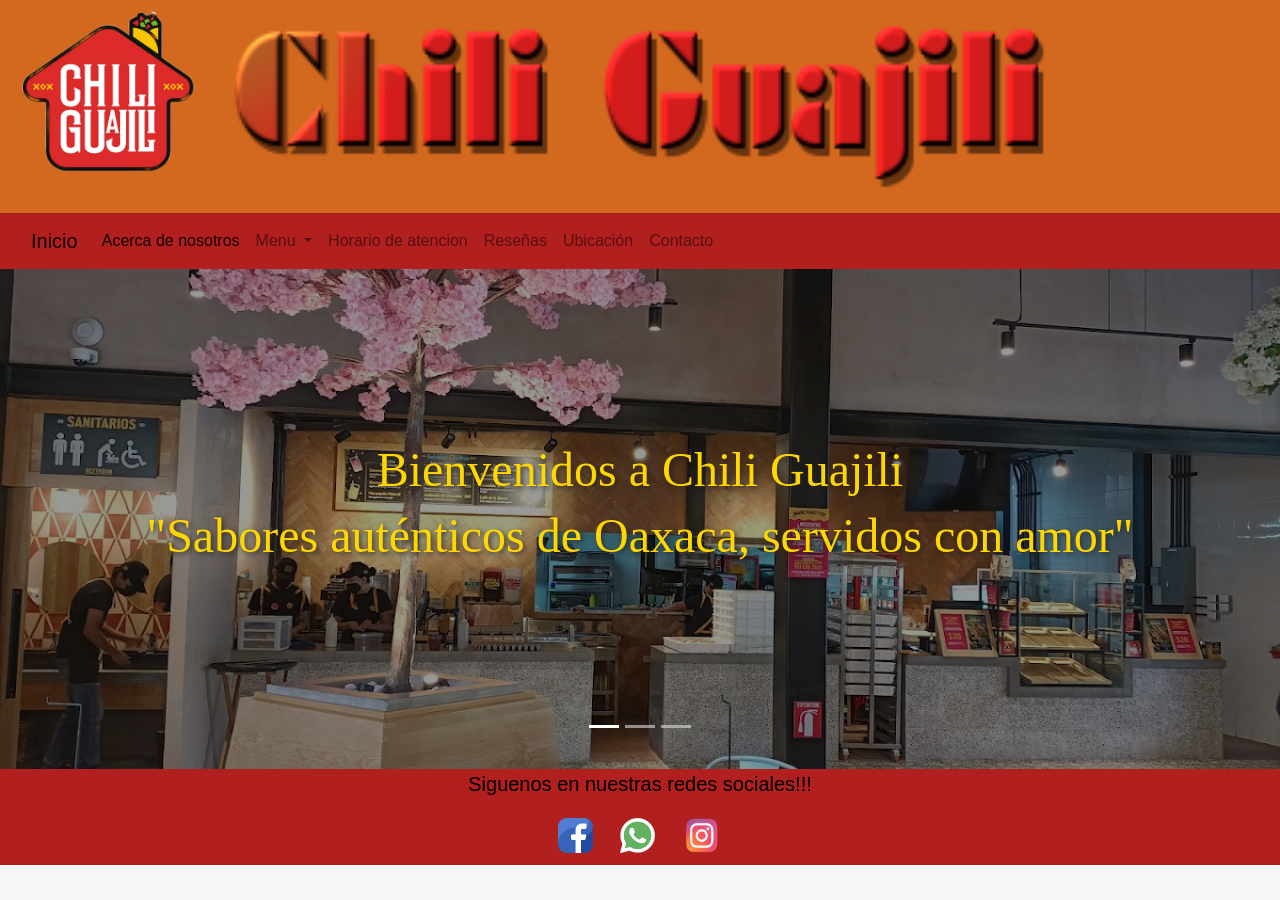
<file: index.html>
<!DOCTYPE html>
<html lang="en">
<head>
    <meta charset="UTF-8">

    <link href="https://cdn.jsdelivr.net/npm/bootstrap@5.0.0-beta1/dist/css/bootstrap.min.css" 
    rel="stylesheet" integrity="sha384-giJF6kkoqNQ00vy+HMDP7azOuL0xtbfIcaT9wjKHr8RbDVddVHyTfAAsrekwKmP1" 
    crossorigin="anonymous"> 

    
    <script src="https://cdn.jsdelivr.net/npm/bootstrap@5.0.2/dist/js/bootstrap.bundle.min.js" 
    integrity="sha384-MrcW6ZMFYlzcLA8Nl+NtUVF0sA7MsXsP1UyJoMp4YLEuNSfAP+JcXn/tWtIaxVXM" 
    crossorigin="anonymous"></script>

    <link rel="stylesheet" href="https://cdn.jsdelivr.net/npm/bootstrap@4.5.3/dist/css/bootstrap.min.css" integrity="sha384-TX8t27EcRE3e/ihU7zmQxVncDAy5uIKz4rEkgIXeMed4M0jlfIDPvg6uqKI2xXr2" crossorigin="anonymous">

    <meta name="viewport" content="width=device-width, initial-scale=1.0">
    <link rel="stylesheet" type="text/css" href="Css/style.css">
    <title>Inicio</title>
    <style>
      .foto h1{
        font-family:'Impact';
        font-size: 3rem;
        text-shadow: 2px 2px 5px rgba(0,0,0,0.8);
      }
      .foto{
        position: relative;
        background-image: url(ImgWeb/fon6.jpg);
        background-position: center;
        background-repeat: no-repeat;
        background-size: cover;
        color: #FFD700;
        padding: 35px;
        width: 100%;
        height: 500px;
        display: flex;
        flex-direction: column;
        justify-content: center;
        align-items: center;
        z-index: 0;
        overflow: hidden;
      }
      .linea-h1{
        color: #eaff00;
      }
      .foto::before{
        content: "";
        position: absolute;
        top: 0; left: 0;
        width: 100%; height: 100%;
        background-color: rgba(0, 0, 0, 0.4); /* oscuridad suave */
        z-index: 1;
      }
      .foto h1{
        position: relative;
        z-index: 2;
        font-family:'Impact';
        font-size: 3rem;
        text-shadow: 
        2px 2px 5px rgba(38, 36, 36, 0.8);
      }
      .carousel-indicators {
      bottom: 15px;
      }
      .carrusel-img {
       height: 500px; /* o el alto que tiene tu primera imagen */
       object-fit: cover;
      }
      h3{
        font-size: 30px;
      }
  </style>
</head>
<body>
    
    <table class="header-img2" align="center" border="0">
        <tr>
            <th class="left-h" scope="col"><img src="ImgWeb/logo.png" alt=""></th>
            <th class="right-h" scope="col"><img src="ImgWeb/chili.png" alt=""></th>
        </tr>
    </table>
    <nav class="navbar navbar-expand-lg navbar-light" style="background-color: #b11f1f;">
        <div class="container-fluid">
          <a class="navbar-brand" href="index.html">Inicio</a>
          <button class="navbar-toggler" type="button" data-bs-toggle="collapse" data-bs-target="#navbarSupportedContent" aria-controls="navbarSupportedContent" aria-expanded="false" aria-label="Toggle navigation">
            <span class="navbar-toggler-icon"></span>
          </button>
          <div class="collapse navbar-collapse" id="navbarSupportedContent">
            <ul class="navbar-nav me-auto mb-2 mb-lg-0">
              <li class="nav-item">
                <a class="nav-link active" aria-current="page" href="Quien.html">Acerca de nosotros</a>
              </li>
              <li class="nav-item dropdown">
                <a class="nav-link dropdown-toggle" href="#" id="navbarDropdown" role="button" data-bs-toggle="dropdown" aria-expanded="false">
                  Menu
                </a>
                <ul class="dropdown-menu" aria-labelledby="navbarDropdown navbar-light" style="background-color: #b11f1f">
                  <li><a class="dropdown-item" href="Des.html">Desayunos</a></li>
                  <li><hr class="dropdown-divider"></li>
                  <li><a class="dropdown-item" href="Comi.html">Comidas y cenas</a></li>
                  <li><hr class="dropdown-divider"></li>
                  <li><a class="dropdown-item" href="Postres.html">Bebidas y postres</a></li>
                  <li><hr class="dropdown-divider"></li>
                </ul>
                <li class="nav-item">
                  <a class="nav-link" href="Horario.html">Horario de atencion</a>
                </li>
              </li>
              <li class="nav-item">
                <a class="nav-link" href="Res.html">Reseñas</a>
              </li>
              <li class="nav-item">
                <a class="nav-link" href="Galeri.html">Ubicación</a>
              </li>
              <li class="nav-item">
                <a class="nav-link" href="Contac.html">Contacto</a>
              </li>
            </ul>
          </div>
        </div>
      </nav>
        <article>
          <!-- Carrusel con indicadores -->
         <div id="carouselChili" class="carousel slide" data-bs-ride="carousel" data-bs-pause="hover" data-bs-interval="4000">
        <!-- Indicadores (bolitas) -->
        <div class="carousel-indicators">
        <button type="button" data-bs-target="#carouselChili" data-bs-slide-to="0" class="active" aria-current="true" aria-label="Slide 1"></button>
        <button type="button" data-bs-target="#carouselChili" data-bs-slide-to="1" aria-label="Slide 2"></button>
        <button type="button" data-bs-target="#carouselChili" data-bs-slide-to="2" aria-label="Slide 3"></button>
        </div>

        <div class="carousel-inner">
        <!-- Primera imagen con texto -->
        <div class="carousel-item active">
        <div class="foto d-flex justify-content-center align-items-center">
        <div class="text-center">
          <h1>Bienvenidos a Chili Guajili</h1>
          <h1>"Sabores auténticos de Oaxaca, servidos con amor"</h1>
          <hr class="linea-h1">
        </div>
        </div>
       </div>
       <!-- Segunda imagen -->
       <div class="carousel-item">
       <img src="ImgWeb/fon7.jpg" class="d-block w-100 carrusel-img" alt="Comida deliciosa">
      </div>
      <!-- Tercera imagen -->
      <div class="carousel-item">
      <img src="ImgWeb/fon5.jpg" class="d-block w-100 carrusel-img" alt="Ambiente acogedor">
      </div>
      </article>
    <footer>
      <p style="font-size: 20px; color: black;"> Siguenos en nuestras redes sociales!!!</p>
      <a href="https://www.facebook.com/profile.php?id=61550585992105"> 
          <img src="ImgWeb/facebook.png" width="35px" height="35px" border-radius="10px"
          title="Facebook">
      </a>
      <a href="https://api.whatsapp.com/send?phone=529514712439&text=%F0%9F%91%8B%20%C2%A1Hola!%20Este%20es%20un%20ejemplo%20de%20un%20mensaje"> 
      <img src="ImgWeb/wa.png" width="35px" height="35px" border-radius="10px"
      title="whatsapp">
      </a>
      <a href="https://www.instagram.com/chiliguajili/?hl=es"> 
      <img src="ImgWeb/ig.png" width="40px" height="40px" border-radius="10px"
      title="instagram">
  </footer>
</body>
</html>
</file>
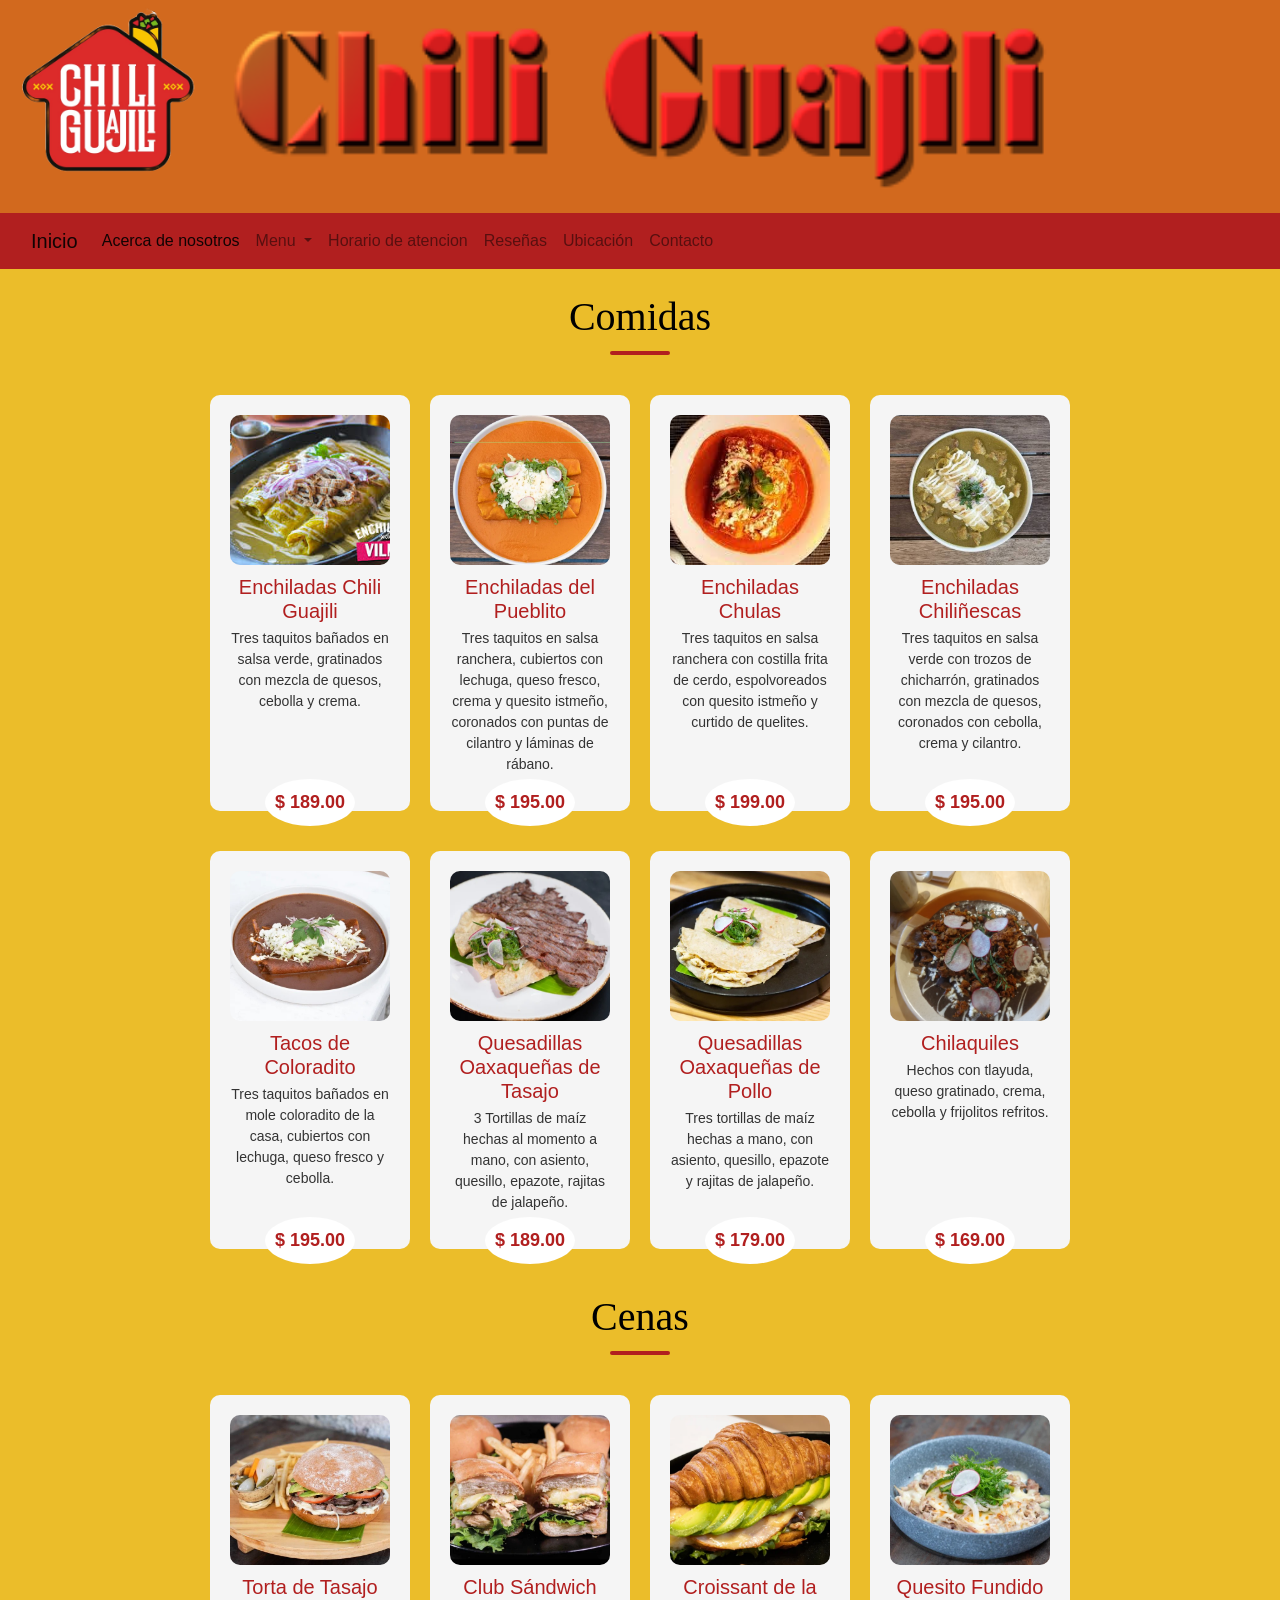
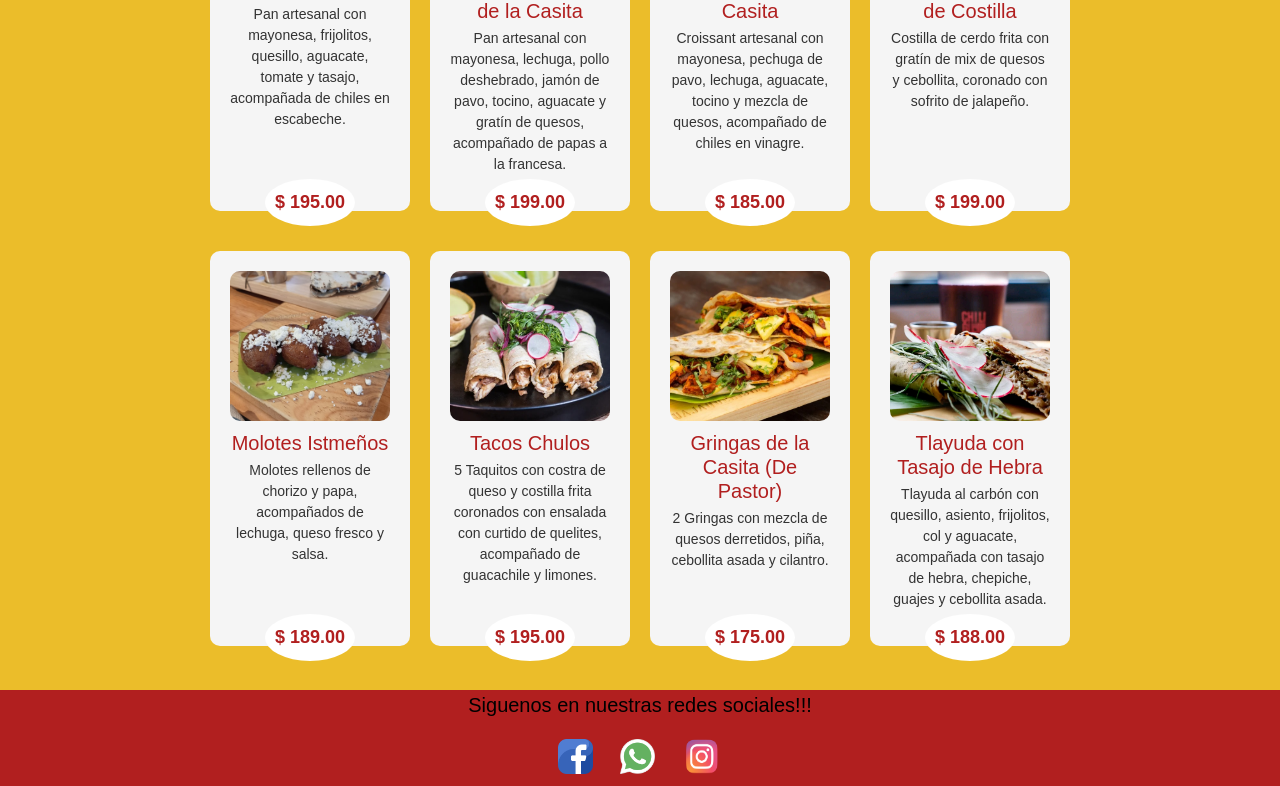
<file: Comi.html>
<!DOCTYPE html>
<html lang="en">
<head>
    <meta charset="UTF-8">

    <link href="https://cdn.jsdelivr.net/npm/bootstrap@5.0.0-beta1/dist/css/bootstrap.min.css" 
    rel="stylesheet" integrity="sha384-giJF6kkoqNQ00vy+HMDP7azOuL0xtbfIcaT9wjKHr8RbDVddVHyTfAAsrekwKmP1" 
    crossorigin="anonymous"> 

    
    <script src="https://cdn.jsdelivr.net/npm/bootstrap@5.0.2/dist/js/bootstrap.bundle.min.js" 
    integrity="sha384-MrcW6ZMFYlzcLA8Nl+NtUVF0sA7MsXsP1UyJoMp4YLEuNSfAP+JcXn/tWtIaxVXM" 
    crossorigin="anonymous"></script>

    <link rel="stylesheet" href="https://cdn.jsdelivr.net/npm/bootstrap@4.5.3/dist/css/bootstrap.min.css" integrity="sha384-TX8t27EcRE3e/ihU7zmQxVncDAy5uIKz4rEkgIXeMed4M0jlfIDPvg6uqKI2xXr2" crossorigin="anonymous">

    <meta name="viewport" content="width=device-width, initial-scale=1.0">
    <link rel="stylesheet" type="text/css" href="Css/style.css">
    <title>Inicio</title>
    <style>
      /* Fondo general naranja */
body {
    margin: 0;
    padding: 0;
    font-family: Arial, sans-serif;
    background-color: #ebbd2a; /* Color naranja fuerte */
}

/* Sección del menú */
.menu {
    display: flex;
    justify-content: center;
    gap: 20px;
    padding: 20px;
    flex-wrap: wrap; /* Permite que las tarjetas bajen en pantallas pequeñas */
}
/*h2*/
.titulo-menu {
    font-family: 'Impact';
    font-size: 2.5rem;
    color: #000000;
    margin-bottom: 20px;
    position: relative;
    }

.titulo-menu::after {
  content: '';
  width: 60px;
  height: 4px;
  background-color: #b11f1f;
  display: block;
  margin: 10px auto;
  border-radius: 2px;
}

/* Tarjetas individuales */
.menu-card {
    background: #f5f5f5;
    border-radius: 10px;
    text-align: center;
    width: 200px;
    padding: 20px;
    position: relative;
    transition: transform 0.3s ease;
}
.menu-card:hover {
  transform: translateY(-5px);
}
/* Imágenes de cada producto */
.menu-card img {
    width: 100%;
    border-radius: 10px;
    height: 150px;
    object-fit: cover;
}

/* Títulos de cada comida */
.menu-card h2 {
    margin: 10px 0 5px;
    font-size: 20px;
    color: #b11f1f;
}

/* Descripción debajo del título */
.menu-card p {
    font-size: 14px;
    color: #333;
}

/* Precio en un círculo blanco */
.price {
    position: absolute;
    bottom: -15px;
    left: 50%;
    transform: translateX(-50%);
    background: white;
    color:#b11f1f;
    padding: 10px;
    border-radius: 50%;
    font-weight: bold;
    font-size: 18px;
}

/* ----------------- RESPONSIVO ----------------- */

/* Ajustes para pantallas pequeñas como celulares */
@media (max-width: 700px) {
    .menu {
        flex-direction: column; /* Cambia de fila a columna */
        align-items: center; /* Centra las tarjetas */
    }

    .menu-card {
        width: 80%; /* Las tarjetas ocupan más ancho */
        margin-bottom: 20px;
    }
}

/*
Este bloque @media detecta cuando la pantalla mide menos de 700px
y cambia el diseño de las tarjetas de horizontal a vertical, 
para que se vean apiladas una abajo de otra en celulares y tablets.
*/
    </style>
</head>
<body>
    
    <table class="header-img2" align="center" border="0">
        <tr>
            <th class="left-h" scope="col"><img src="ImgWeb/logo.png" alt=""></th>
            <th class="right-h" scope="col"><img src="ImgWeb/chili.png" alt=""></th>
        </tr>
    </table>
    <nav class="navbar navbar-expand-lg navbar-light" style="background-color: #b11f1f;">
        <div class="container-fluid">
          <a class="navbar-brand" href="index.html">Inicio</a>
          <button class="navbar-toggler" type="button" data-bs-toggle="collapse" data-bs-target="#navbarSupportedContent" aria-controls="navbarSupportedContent" aria-expanded="false" aria-label="Toggle navigation">
            <span class="navbar-toggler-icon"></span>
          </button>
          <div class="collapse navbar-collapse" id="navbarSupportedContent">
            <ul class="navbar-nav me-auto mb-2 mb-lg-0">
              <li class="nav-item">
                <a class="nav-link active" aria-current="page" href="Quien.html">Acerca de nosotros</a>
              </li>
              <li class="nav-item dropdown">
                <a class="nav-link dropdown-toggle" href="#" id="navbarDropdown" role="button" data-bs-toggle="dropdown" aria-expanded="false">
                  Menu
                </a>
                <ul class="dropdown-menu" aria-labelledby="navbarDropdown navbar-light" style="background-color: #b11f1f">
                  <li><a class="dropdown-item" href="Des.html">Desayunos</a></li>
                  <li><hr class="dropdown-divider"></li>
                  <li><a class="dropdown-item" href="Comi.html">Comidas y cenas</a></li>
                  <li><hr class="dropdown-divider"></li>
                  <li><a class="dropdown-item" href="Postres.html">Bebidas y postres</a></li>
                  <li><hr class="dropdown-divider"></li>
                </ul>
                <li class="nav-item">
                  <a class="nav-link" href="Horario.html">Horario de atencion</a>
                </li>
              </li>
              <li class="nav-item">
                <a class="nav-link" href="Res.html">Reseñas</a>
              </li>
              <li class="nav-item">
                <a class="nav-link" href="Galeri.html">Ubicación</a>
              </li>
              <li class="nav-item">
                <a class="nav-link" href="Contac.html">Contacto</a>
              </li>
            </ul>
          </div>
        </div>
      </nav>
      <article>
        <br>
        <h2 class="titulo-menu">Comidas</h2>
    <section class="menu">
    <div class="menu-card">
        <img src="ImgWeb/chilienchi.jpeg">
        <h2>Enchiladas Chili Guajili</h2>
        <p>Tres taquitos bañados en salsa verde, gratinados con mezcla de quesos, cebolla y crema.</p>
        <div class="price">$ 189.00</div>
    </div>
  
    <div class="menu-card">
        <img src="ImgWeb/pue.jpg">
        <h2>Enchiladas del Pueblito</h2>
        <p>Tres taquitos en salsa ranchera, 
          cubiertos con lechuga, queso fresco, crema y quesito istmeño, 
          coronados con puntas de cilantro y láminas de rábano.</p>
        <div class="price">$ 195.00</div>
    </div>
  
    <div class="menu-card">
        <img src="ImgWeb/EncU.jpg">
        <h2>Enchiladas Chulas</h2>
        <p>Tres taquitos en salsa ranchera con costilla frita de cerdo, espolvoreados con quesito istmeño y curtido de quelites.</p>
        <div class="price"> $ 199.00</div>
    </div>
  
    <div class="menu-card">
      <img src="ImgWeb/Enc.jpg">
      <h2>Enchiladas Chiliñescas</h2>
      <p>Tres taquitos en salsa verde con trozos de chicharrón, gratinados con mezcla de quesos, coronados con cebolla, crema y cilantro.</p>
      <div class="price">$ 195.00</div>
     </div>
    </section>
    <section class="menu">
      <div class="menu-card">
        <img src="ImgWeb/tacC.jpg">
        <h2>Tacos de Coloradito</h2>
        <p>Tres taquitos bañados en mole coloradito de la casa, cubiertos con lechuga, queso fresco y cebolla.</p>
        <div class="price">$ 195.00</div>
      </div>
      
      <div class="menu-card">
        <img src="ImgWeb/questa.jpg">
        <h2>Quesadillas Oaxaqueñas de Tasajo</h2>
        <p>3 Tortillas de maíz hechas al momento a mano, con asiento, quesillo, epazote, rajitas de jalapeño.</p>
        <div class="price">$ 189.00</div>
      </div>
  
      <div class="menu-card">
        <img src="ImgWeb/Quesa.jpg">
        <h2>Quesadillas Oaxaqueñas de Pollo</h2>
        <p>Tres tortillas de maíz hechas a mano, con asiento, quesillo, epazote y rajitas de jalapeño.</p>
        <div class="price">$ 179.00</div>
      </div>
      
      <div class="menu-card">
        <img src="ImgWeb/comida15.jpg">
        <h2>Chilaquiles</h2>
        <p>Hechos con tlayuda, queso gratinado, crema, cebolla y frijolitos refritos.</p>
        <div class="price">$ 169.00</div>
      </div>
     </section> 
     
     <br>
        <h2 class="titulo-menu">Cenas</h2>
    <section class="menu">
      <div class="menu-card">
        <img src="ImgWeb/tort.jpg">
        <h2>Torta de Tasajo</h2>
        <p>Pan artesanal con mayonesa, frijolitos, quesillo, aguacate, tomate y tasajo, acompañada de chiles en escabeche.</p>
        <div class="price">$ 195.00</div>
       </div>
  
    <div class="menu-card">
        <img src="ImgWeb/Clu.jpg">
        <h2>Club Sándwich de la Casita</h2>
        <p>Pan artesanal con mayonesa, lechuga, pollo deshebrado, jamón de pavo, tocino, 
          aguacate y gratín de quesos, acompañado de papas a la francesa.</p>
        <div class="price">$ 199.00</div>
    </div>
  
    <div class="menu-card">
        <img src="ImgWeb/crosa.jpg">
        <h2>Croissant de la Casita</h2>
        <p>Croissant artesanal con mayonesa, pechuga de pavo, lechuga, aguacate, tocino y mezcla de quesos, acompañado de chiles en vinagre.</p>
        <div class="price"> $ 185.00</div>
    </div>
  
    <div class="menu-card">
      <img src="ImgWeb/ques.jpg">
      <h2>Quesito Fundido de Costilla</h2>
      <p>Costilla de cerdo frita con gratín de mix de quesos y cebollita, coronado con sofrito de jalapeño.</p>
      <div class="price">$ 199.00</div>
     </div>
    </section>
    <section class="menu">
      <div class="menu-card">
        <img src="ImgWeb/molo.jpg">
        <h2>Molotes Istmeños</h2>
        <p>Molotes rellenos de chorizo y papa, acompañados de lechuga, queso fresco y salsa.</p>
        <div class="price">$ 189.00</div>
      </div>
      
      <div class="menu-card">
        <img src="ImgWeb/tacChu.jpg">
        <h2>Tacos Chulos</h2>
        <p>5 Taquitos con costra de queso y costilla frita coronados con ensalada con curtido de quelites, acompañado de guacachile y limones.</p>
        <div class="price">$ 195.00</div>
      </div>
  
      <div class="menu-card">
        <img src="ImgWeb/grin.jpg">
        <h2>Gringas de la Casita (De Pastor)</h2>
        <p>2 Gringas con mezcla de quesos derretidos, piña, cebollita asada y cilantro.</p>
        <div class="price">$ 175.00</div>
      </div>
      
      <div class="menu-card">
        <img src="ImgWeb/tlayuda.jpg">
        <h2>Tlayuda con Tasajo de Hebra</h2>
        <p>Tlayuda al carbón con quesillo, asiento, frijolitos, col y aguacate,  acompañada con tasajo de hebra, chepiche, guajes y cebollita asada.</p>
        <div class="price">$ 188.00</div>
      </div>
     </section> 
     <br>
      </article>
    <footer>
      <p style="font-size: 20px; color: black;"> Siguenos en nuestras redes sociales!!!</p>
      <a href="https://www.facebook.com/profile.php?id=61550585992105"> 
          <img src="ImgWeb/facebook.png" width="35px" height="35px" border-radius="10px"
          title="Facebook">
      </a>
      <a href="https://api.whatsapp.com/send?phone=529514712439&text=%F0%9F%91%8B%20%C2%A1Hola!%20Este%20es%20un%20ejemplo%20de%20un%20mensaje"> 
      <img src="ImgWeb/wa.png" width="35px" height="35px" border-radius="10px"
      title="whatsapp">
      </a>
      <a href="https://www.instagram.com/chiliguajili/?hl=es"> 
      <img src="ImgWeb/ig.png" width="40px" height="40px" border-radius="10px"
      title="instagram">
  </footer>
</body>
</html>
</file>
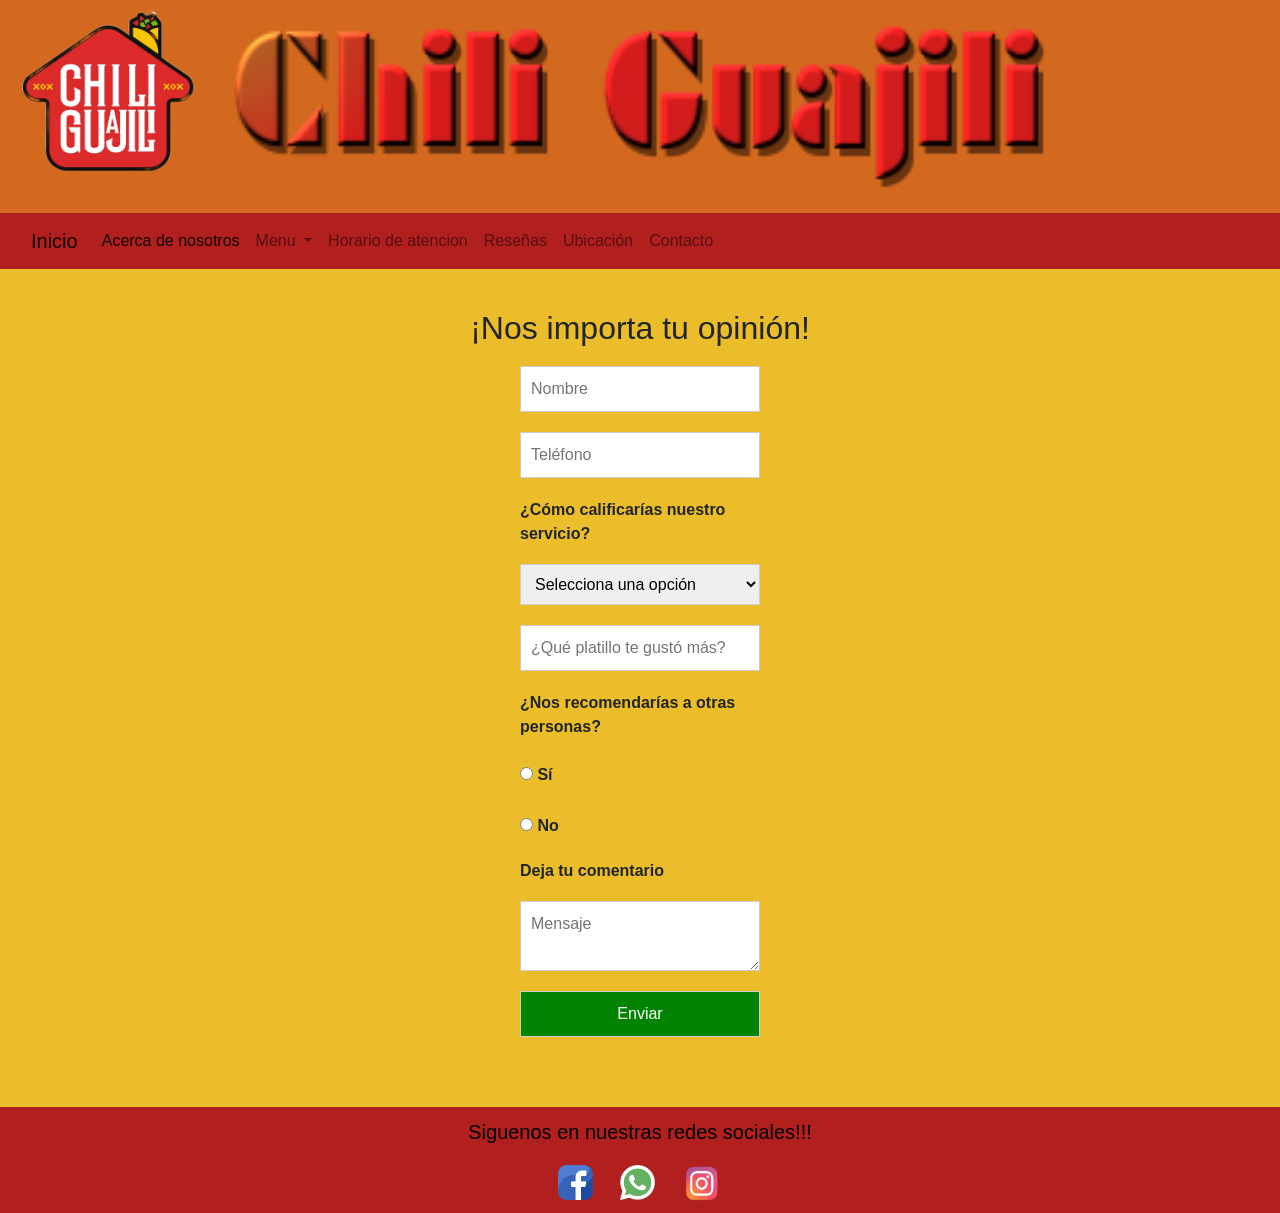
<file: Contac.html>
<!DOCTYPE html>
<html lang="en">
<head>
    <meta charset="UTF-8">

    <link href="https://cdn.jsdelivr.net/npm/bootstrap@5.0.0-beta1/dist/css/bootstrap.min.css" 
    rel="stylesheet" integrity="sha384-giJF6kkoqNQ00vy+HMDP7azOuL0xtbfIcaT9wjKHr8RbDVddVHyTfAAsrekwKmP1" 
    crossorigin="anonymous"> 

    
    <script src="https://cdn.jsdelivr.net/npm/bootstrap@5.0.2/dist/js/bootstrap.bundle.min.js" 
    integrity="sha384-MrcW6ZMFYlzcLA8Nl+NtUVF0sA7MsXsP1UyJoMp4YLEuNSfAP+JcXn/tWtIaxVXM" 
    crossorigin="anonymous"></script>

    <link rel="stylesheet" href="https://cdn.jsdelivr.net/npm/bootstrap@4.5.3/dist/css/bootstrap.min.css" integrity="sha384-TX8t27EcRE3e/ihU7zmQxVncDAy5uIKz4rEkgIXeMed4M0jlfIDPvg6uqKI2xXr2" crossorigin="anonymous">

    <meta name="viewport" content="width=device-width, initial-scale=1.0">
    <link rel="stylesheet" type="text/css" href="Css/style.css">
    <title>Inicio</title>
    <style>
      .contacto {
    text-align: center;
    padding: 40px;
    background: #ebbd2a;
}

.contacto form {
    display: flex;
    flex-direction: column;
    width: 20%;
    margin: auto;
}

.contacto input, .contacto textarea {
    margin: 10px 0;  
    padding: 10px;
    border: 1px solid #ccc;
}

.button {
    background: rgb(2, 132, 2);
    color: white;
    border: none;
    padding: 10px;
    cursor: pointer;
}
.contacto label {
    margin-top: 10px;
    text-align: left;
    font-weight: bold;
}

.contacto select,
.contacto input[type="date"],
.contacto input[type="email"] {
    margin: 10px 0;
    padding: 10px;
    border: 1px solid #ccc;
}

@media (max-width: 768px) {
  .contacto form {
    width: 60%;
  }
}

@media (max-width: 480px) {
  .contacto form {
    width: 90%;
  }
}

</style>
</head>
<body>
    
    <table class="header-img2" align="center" border="0">
        <tr>
            <th class="left-h" scope="col"><img src="ImgWeb/logo.png" alt=""></th>
            <th class="right-h" scope="col"><img src="ImgWeb/chili.png" alt=""></th>
        </tr>
    </table>
    <nav class="navbar navbar-expand-lg navbar-light" style="background-color: #b11f1f;">
      <div class="container-fluid">
        <a class="navbar-brand" href="index.html">Inicio</a>
        <button class="navbar-toggler" type="button" data-bs-toggle="collapse" data-bs-target="#navbarSupportedContent" aria-controls="navbarSupportedContent" aria-expanded="false" aria-label="Toggle navigation">
          <span class="navbar-toggler-icon"></span>
        </button>
        <div class="collapse navbar-collapse" id="navbarSupportedContent">
          <ul class="navbar-nav me-auto mb-2 mb-lg-0">
            <li class="nav-item">
              <a class="nav-link active" aria-current="page" href="Quien.html">Acerca de nosotros</a>
            </li>
            <li class="nav-item dropdown">
              <a class="nav-link dropdown-toggle" href="#" id="navbarDropdown" role="button" data-bs-toggle="dropdown" aria-expanded="false">
                Menu
              </a>
              <ul class="dropdown-menu" aria-labelledby="navbarDropdown navbar-light" style="background-color: #b11f1f">
                <li><a class="dropdown-item" href="Des.html">Desayunos</a></li>
                <li><hr class="dropdown-divider"></li>
                <li><a class="dropdown-item" href="Comi.html">Comidas y cenas</a></li>
                <li><hr class="dropdown-divider"></li>
                <li><a class="dropdown-item" href="Postres.html">Bebidas y postres</a></li>
                <li><hr class="dropdown-divider"></li>
              </ul>
              <li class="nav-item">
                <a class="nav-link" href="Horario.html">Horario de atencion</a>
              </li>
            </li>
            <li class="nav-item">
              <a class="nav-link" href="Res.html">Reseñas</a>
            </li>
            <li class="nav-item">
              <a class="nav-link" href="Galeri.html">Ubicación</a>
            </li>
            <li class="nav-item">
              <a class="nav-link" href="Contac.html">Contacto</a>
            </li>
          </ul>
        </div>
      </div>
    </nav>
     <section class="contacto">
    <h2>¡Nos importa tu opinión!</h2>
    <form id="formulario-opinion" method="POST">

      <input type="text" name="nombre" placeholder="Nombre">
      <input required type="text" name="telefono" placeholder="Teléfono">

      <label for="calificacion">¿Cómo calificarías nuestro servicio?</label>
      <select name="calificacion" id="calificacion" required>
        <option value="" disabled selected>Selecciona una opción</option>
        <option value="excelente">Excelente</option>
        <option value="bueno">Bueno</option>
        <option value="regular">Regular</option>
        <option value="malo">Malo</option>
      </select>

      <input type="text" name="platillo_favorito" placeholder="¿Qué platillo te gustó más?" required>

      <label>¿Nos recomendarías a otras personas?</label>
      <label><input type="radio" name="recomendacion" value="sí" required> Sí</label>
      <label><input type="radio" name="recomendacion" value="no"> No</label>

      <label for="mensaje">Deja tu comentario</label>
      <textarea name="mensaje" placeholder="Mensaje" required></textarea>

       <input class="button" type="submit" value="Enviar" onclick="valida_envia()">
    </form>

    <div id="mensaje-respuesta" style="margin-top: 20px; color: green;"></div>
  </section>

  <!-- Bootstrap JS -->
  <script src="https://cdn.jsdelivr.net/npm/bootstrap@5.0.2/dist/js/bootstrap.bundle.min.js" crossorigin="anonymous"></script>

  <!-- Script para manejar el envío AJAX  --> 
  <script>
function valida_envia() {
  const nombreInput = document.querySelector('input[name="nombre"]');
  const telefonoInput = document.querySelector('input[name="telefono"]');

  const nombre = nombreInput.value.trim();
  const telefono = telefonoInput.value.trim();

  const numeroRegex = /^[0-9]+$/;
  const textoRegex = /^[a-zA-ZáéíóúÁÉÍÓÚñÑ\s]+$/;

  // Validar campo vacío para nombre
  if (!nombre) {
    alert("Por favor, escribe tu nombre.");
    nombreInput.focus();
    return false;
  }

  // Validar que el nombre solo tenga letras
  if (!textoRegex.test(nombre)) {
    alert("El nombre debe contener solo letras.");
    nombreInput.focus();
    return false;
  }

  // Validar campo vacío para teléfono
  if (!telefono) {
    alert("Por favor, ingresa tu número de teléfono.");
    telefonoInput.focus();
    return false;
  }

  // Validar que el teléfono solo tenga números
  if (!numeroRegex.test(telefono)) {
    alert("El teléfono debe contener solo números.");
    telefonoInput.focus();
    return false;
  }

  return true; // Si pasa todas las validaciones, permite el envío
}
// Integrar con tu listener:
document.getElementById("formulario-opinion").addEventListener("submit", function(e) {
  e.preventDefault();
  if (!valida_envia()) return; // Detiene el envío si no pasa la validación

  const form = e.target;
  const datos = new FormData(form);

  fetch("Php/submit.php", {
    method: "POST",
    body: datos
  })
  .then(response => response.text())
  .then(data => {
    document.getElementById("mensaje-respuesta").innerHTML = data;
    form.reset();
  })
  .catch(error => {
    document.getElementById("mensaje-respuesta").innerHTML = "Ocurrió un error.";
    console.error("Error:", error);
  });
});
</script> 
      <footer>
        <p style="font-size: 20px; color: black;"> Siguenos en nuestras redes sociales!!!</p>
        <a href="https://www.facebook.com/profile.php?id=61550585992105"> 
            <img src="ImgWeb/facebook.png" width="35px" height="35px" border-radius="10px"
            title="Facebook">
        </a>
        <a href="https://api.whatsapp.com/send?phone=529514712439&text=%F0%9F%91%8B%20%C2%A1Hola!%20Este%20es%20un%20ejemplo%20de%20un%20mensaje"> 
        <img src="ImgWeb/wa.png" width="35px" height="35px" border-radius="10px"
        title="whatsapp">
        </a>
        <a href="https://www.instagram.com/chiliguajili/?hl=es"> 
        <img src="ImgWeb/ig.png" width="40px" height="40px" border-radius="10px"
        title="instagram">
    </footer>
</body>
</html>
</file>
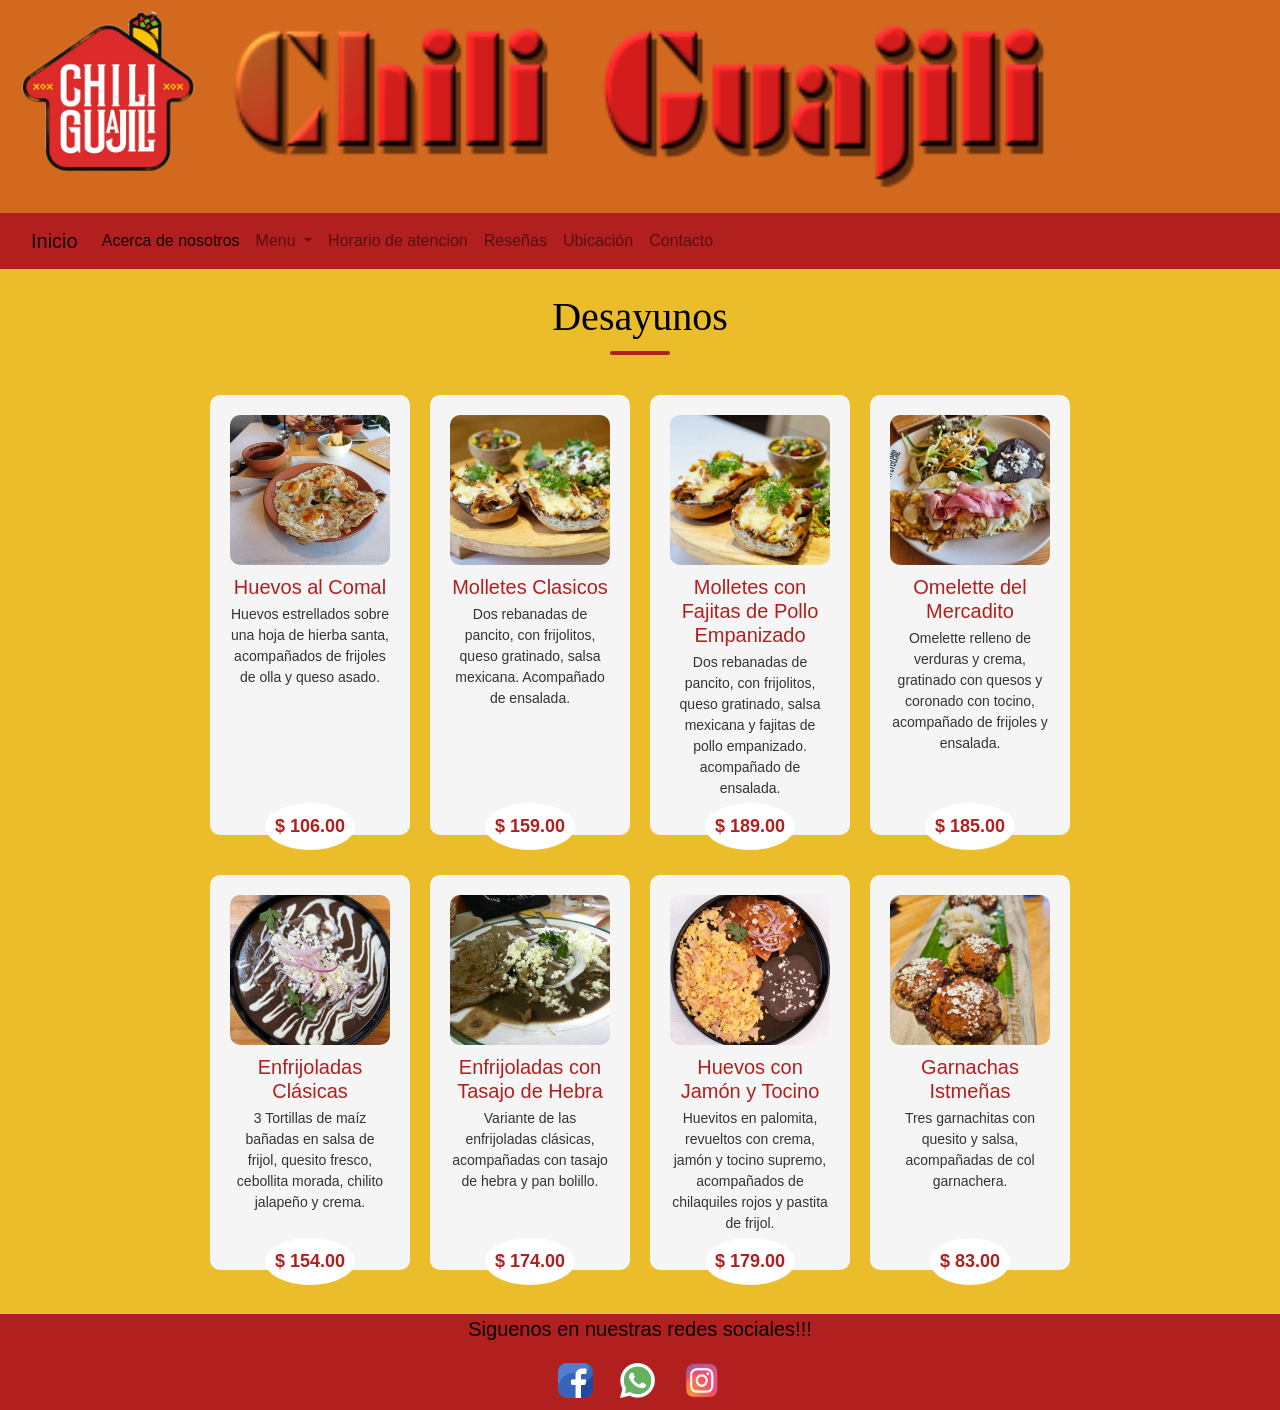
<file: Des.html>
<!DOCTYPE html>
<html lang="en">
<head>
    <meta charset="UTF-8">

    <link href="https://cdn.jsdelivr.net/npm/bootstrap@5.0.0-beta1/dist/css/bootstrap.min.css" 
    rel="stylesheet" integrity="sha384-giJF6kkoqNQ00vy+HMDP7azOuL0xtbfIcaT9wjKHr8RbDVddVHyTfAAsrekwKmP1" 
    crossorigin="anonymous"> 

    
    <script src="https://cdn.jsdelivr.net/npm/bootstrap@5.0.2/dist/js/bootstrap.bundle.min.js" 
    integrity="sha384-MrcW6ZMFYlzcLA8Nl+NtUVF0sA7MsXsP1UyJoMp4YLEuNSfAP+JcXn/tWtIaxVXM" 
    crossorigin="anonymous"></script>

    <link rel="stylesheet" href="https://cdn.jsdelivr.net/npm/bootstrap@4.5.3/dist/css/bootstrap.min.css" integrity="sha384-TX8t27EcRE3e/ihU7zmQxVncDAy5uIKz4rEkgIXeMed4M0jlfIDPvg6uqKI2xXr2" crossorigin="anonymous">

    <meta name="viewport" content="width=device-width, initial-scale=1.0">
    <link rel="stylesheet" type="text/css" href="Css/style.css">
    <title>Pagina de Inicio</title>
    <style>
      /* Fondo general naranja */
body {
    margin: 0;
    padding: 0;
    font-family: Arial, sans-serif;
    background-color: #ff4500; /* Color naranja fuerte */
}

/* Sección del menú */
.menu {
    display: flex;
    justify-content: center;
    gap: 20px;
    padding: 20px;
    flex-wrap: wrap; /* Permite que las tarjetas bajen en pantallas pequeñas */
}
/*h2*/
.titulo-menu {
    font-family: 'Impact';
    font-size: 2.5rem;
    color: #000000;
    margin-bottom: 20px;
    position: relative;
    }

.titulo-menu::after {
  content: '';
  width: 60px;
  height: 4px;
  background-color: #b11f1f;
  display: block;
  margin: 10px auto;
  border-radius: 2px;
}

/* Tarjetas individuales */
.menu-card {
    background: #f5f5f5;
    border-radius: 10px;
    text-align: center;
    width: 200px;
    padding: 20px;
    position: relative;
    transition: transform 0.3s ease;
}
.menu-card:hover {
  transform: translateY(-5px);
}
/* Imágenes de cada producto */
.menu-card img {
    width: 100%;
    border-radius: 10px;
    height: 150px;
    object-fit: cover;
}

/* Títulos de cada comida */
.menu-card h2 {
    margin: 10px 0 5px;
    font-size: 20px;
    color: #b11f1f;
}

/* Descripción debajo del título */
.menu-card p {
    font-size: 14px;
    color: #333;
}

/* Precio en un círculo blanco */
.price {
    position: absolute;
    bottom: -15px;
    left: 50%;
    transform: translateX(-50%);
    background: white;
    color:#b11f1f;
    padding: 10px;
    border-radius: 50%;
    font-weight: bold;
    font-size: 18px;
}

/* ----------------- RESPONSIVO ----------------- */

/* Ajustes para pantallas pequeñas como celulares */
@media (max-width: 700px) {
    .menu {
        flex-direction: column; /* Cambia de fila a columna */
        align-items: center; /* Centra las tarjetas */
    }

    .menu-card {
        width: 80%; /* Las tarjetas ocupan más ancho */
        margin-bottom: 20px;
    }
}

/*
Este bloque @media detecta cuando la pantalla mide menos de 700px
y cambia el diseño de las tarjetas de horizontal a vertical, 
para que se vean apiladas una abajo de otra en celulares y tablets.
*/
    </style>
</head>
<body>
    
    <table class="header-img2" align="center" border="0">
        <tr>
            <th class="left-h" scope="col"><img src="ImgWeb/logo.png" alt=""></th>
            <th class="right-h" scope="col"><img src="ImgWeb/chili.png" alt=""></th>
        </tr>
    </table>
    <nav class="navbar navbar-expand-lg navbar-light" style="background-color: #b11f1f;">
      <div class="container-fluid">
        <a class="navbar-brand" href="index.html">Inicio</a>
        <button class="navbar-toggler" type="button" data-bs-toggle="collapse" data-bs-target="#navbarSupportedContent" aria-controls="navbarSupportedContent" aria-expanded="false" aria-label="Toggle navigation">
          <span class="navbar-toggler-icon"></span>
        </button>
        <div class="collapse navbar-collapse" id="navbarSupportedContent">
          <ul class="navbar-nav me-auto mb-2 mb-lg-0">
            <li class="nav-item">
              <a class="nav-link active" aria-current="page" href="Quien.html">Acerca de nosotros</a>
            </li>
            <li class="nav-item dropdown">
              <a class="nav-link dropdown-toggle" href="#" id="navbarDropdown" role="button" data-bs-toggle="dropdown" aria-expanded="false">
                Menu
              </a>
              <ul class="dropdown-menu" aria-labelledby="navbarDropdown navbar-light" style="background-color: #b11f1f">
                <li><a class="dropdown-item" href="Des.html">Desayunos</a></li>
                <li><hr class="dropdown-divider"></li>
                <li><a class="dropdown-item" href="Comi.html">Comidas y cenas</a></li>
                <li><hr class="dropdown-divider"></li>
                <li><a class="dropdown-item" href="Postres.html">Bebidas y postres</a></li>
                <li><hr class="dropdown-divider"></li>
              </ul>
              <li class="nav-item">
                <a class="nav-link" href="Horario.html">Horario de atencion</a>
              </li>
            </li>
            <li class="nav-item">
              <a class="nav-link" href="Res.html">Reseñas</a>
            </li>
            <li class="nav-item">
              <a class="nav-link" href="Galeri.html">Ubicación</a>
            </li>
            <li class="nav-item">
              <a class="nav-link" href="Contac.html">Contacto</a>
            </li>
          </ul>
        </div>
      </div>
    </nav>
    <article>
      <br>
      <h2 class="titulo-menu">Desayunos</h2>
  <section class="menu">
  <div class="menu-card">
      <img src="ImgWeb/comal.jpg">
      <h2>Huevos al Comal</h2>
      <p>Huevos estrellados sobre una hoja de hierba santa, 
        acompañados de frijoles de olla y queso asado.</p>
      <div class="price">$ 106.00</div>
  </div>

  <div class="menu-card">
      <img src="ImgWeb/molle.jpg">
      <h2>Molletes Clasicos</h2>
      <p>Dos rebanadas de pancito, con frijolitos, queso gratinado, salsa mexicana. 
        Acompañado de ensalada.</p>
      <div class="price">$ 159.00</div>
  </div>

  <div class="menu-card">
      <img src="ImgWeb/mollep.jpg">
      <h2>Molletes con Fajitas de Pollo Empanizado</h2>
      <p>Dos rebanadas de pancito, con frijolitos, queso gratinado, 
       salsa mexicana y fajitas de pollo empanizado. acompañado de ensalada.</p>
      <div class="price">$ 189.00</div>
  </div>

  <div class="menu-card">
    <img src="ImgWeb/omme.jpg">
    <h2>Omelette del Mercadito</h2>
    <p>Omelette relleno de verduras y crema, gratinado con quesos y coronado con tocino, acompañado de frijoles y ensalada.</p>
    <div class="price">$ 185.00</div>
   </div>
  </section>
  <section class="menu">
    <div class="menu-card">
      <img src="ImgWeb/enfri.JPG">
      <h2>Enfrijoladas Clásicas</h2>
      <p>3 Tortillas de maíz bañadas en salsa de frijol, quesito fresco, cebollita morada, chilito jalapeño y crema.</p>
      <div class="price">$ 154.00</div>
    </div>
    
    <div class="menu-card">
      <img src="ImgWeb/enfr.jpg">
      <h2>Enfrijoladas con Tasajo de Hebra</h2>
      <p>Variante de las enfrijoladas clásicas, acompañadas con tasajo de hebra y pan bolillo.</p>
      <div class="price">$ 174.00</div>
    </div>

    <div class="menu-card">
      <img src="ImgWeb/huevi.jpg">
      <h2>Huevos con Jamón y Tocino</h2>
      <p>Huevitos en palomita, revueltos con crema, jamón y tocino supremo, acompañados de chilaquiles rojos y pastita de frijol.</p>
      <div class="price">$ 179.00</div>
    </div>
    
    <div class="menu-card">
      <img src="ImgWeb/gar.jpg">
      <h2>Garnachas Istmeñas</h2>
      <p>Tres garnachitas con quesito y salsa, acompañadas de col garnachera.</p>
      <div class="price">$ 83.00</div>
    </div>
   </section> 
   <br>
    </article>
    <footer>
      <p style="font-size: 20px; color: black;"> Siguenos en nuestras redes sociales!!!</p>
      <a href="https://www.facebook.com/profile.php?id=61550585992105"> 
          <img src="ImgWeb/facebook.png" width="35px" height="35px" border-radius="10px"
          title="Facebook">
      </a>
      <a href="https://api.whatsapp.com/send?phone=529514712439&text=%F0%9F%91%8B%20%C2%A1Hola!%20Este%20es%20un%20ejemplo%20de%20un%20mensaje"> 
      <img src="ImgWeb/wa.png" width="35px" height="35px" border-radius="10px"
      title="whatsapp">
      </a>
      <a href="https://www.instagram.com/chiliguajili/?hl=es"> 
      <img src="ImgWeb/ig.png" width="40px" height="40px" border-radius="10px"
      title="instagram">
  </footer>
</body>
</html>
</file>
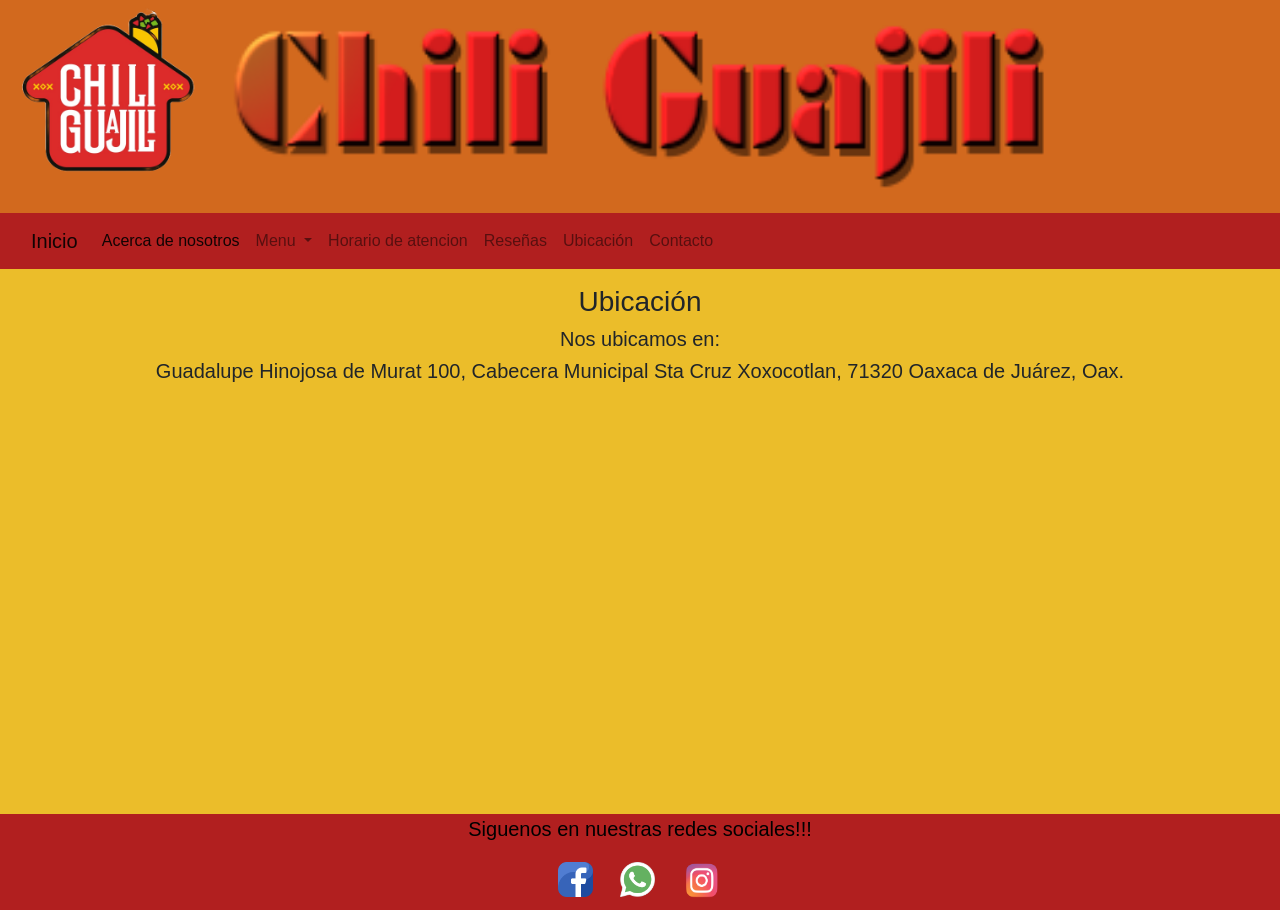
<file: Galeri.html>
<!DOCTYPE html>
<html lang="en">
<head>
    <meta charset="UTF-8">

    <link href="https://cdn.jsdelivr.net/npm/bootstrap@5.0.0-beta1/dist/css/bootstrap.min.css" 
    rel="stylesheet" integrity="sha384-giJF6kkoqNQ00vy+HMDP7azOuL0xtbfIcaT9wjKHr8RbDVddVHyTfAAsrekwKmP1" 
    crossorigin="anonymous"> 

    
    <script src="https://cdn.jsdelivr.net/npm/bootstrap@5.0.2/dist/js/bootstrap.bundle.min.js" 
    integrity="sha384-MrcW6ZMFYlzcLA8Nl+NtUVF0sA7MsXsP1UyJoMp4YLEuNSfAP+JcXn/tWtIaxVXM" 
    crossorigin="anonymous"></script>

    <link rel="stylesheet" href="https://cdn.jsdelivr.net/npm/bootstrap@4.5.3/dist/css/bootstrap.min.css" integrity="sha384-TX8t27EcRE3e/ihU7zmQxVncDAy5uIKz4rEkgIXeMed4M0jlfIDPvg6uqKI2xXr2" crossorigin="anonymous">

    <meta name="viewport" content="width=device-width, initial-scale=1.0">
    <link rel="stylesheet" type="text/css" href="Css/style.css">
    <title>Inicio</title>
    <style>
     p{
      align-items: center;
     }
     h5{
      text-align: center;
     }
     h3{
      text-align: center;
     }
     
  </style>
</head>
<body>
    
    <table class="header-img2" align="center" border="0">
        <tr>
            <th class="left-h" scope="col"><img src="ImgWeb/logo.png" alt=""></th>
            <th class="right-h" scope="col"><img src="ImgWeb/chili.png" alt=""></th>
        </tr>
    </table>
    <nav class="navbar navbar-expand-lg navbar-light" style="background-color: #b11f1f;">
        <div class="container-fluid">
          <a class="navbar-brand" href="index.html">Inicio</a>
          <button class="navbar-toggler" type="button" data-bs-toggle="collapse" data-bs-target="#navbarSupportedContent" aria-controls="navbarSupportedContent" aria-expanded="false" aria-label="Toggle navigation">
            <span class="navbar-toggler-icon"></span>
          </button>
          <div class="collapse navbar-collapse" id="navbarSupportedContent">
            <ul class="navbar-nav me-auto mb-2 mb-lg-0">
              <li class="nav-item">
                <a class="nav-link active" aria-current="page" href="Quien.html">Acerca de nosotros</a>
              </li>
              <li class="nav-item dropdown">
                <a class="nav-link dropdown-toggle" href="#" id="navbarDropdown" role="button" data-bs-toggle="dropdown" aria-expanded="false">
                  Menu
                </a>
                <ul class="dropdown-menu" aria-labelledby="navbarDropdown navbar-light" style="background-color: #b11f1f">
                  <li><a class="dropdown-item" href="Des.html">Desayunos</a></li>
                  <li><hr class="dropdown-divider"></li>
                  <li><a class="dropdown-item" href="Comi.html">Comidas y cenas</a></li>
                  <li><hr class="dropdown-divider"></li>
                  <li><a class="dropdown-item" href="Postres.html">Bebidas y postres</a></li>
                  <li><hr class="dropdown-divider"></li>
                </ul>
                <li class="nav-item">
                  <a class="nav-link" href="Horario.html">Horario de atencion</a>
                </li>
              </li>
              <li class="nav-item">
                <a class="nav-link" href="Res.html">Reseñas</a>
              </li>
              <li class="nav-item">
                <a class="nav-link" href="Galeri.html">Ubicación</a>
              </li>
              <li class="nav-item">
                <a class="nav-link" href="Contac.html">Contacto</a>
              </li>
            </ul>
          </div>
        </div>
      </nav>
      <article>
        <p style="align-content: center;">
          <h3>Ubicación</h>
          <h5>Nos ubicamos en:
            <br>
            <h5>
              Guadalupe Hinojosa de Murat 100, Cabecera Municipal Sta Cruz Xoxocotlan, 71320 Oaxaca de Juárez, Oax.</h2>
          </h2>
          <p align="center">
            <iframe src="https://www.google.com/maps/embed?pb=!1m18!1m12!1m3!1d3814.947305662476!2d-96.73135651915696!3d17.026254599999994!2m3!1f0!2f0!3f0!3m2!1i1024!2i768!4f13.1!3m3!1m2!1s0x85c7236ced85328f%3A0xb3e62ee4f4b7c10e!2sChili%20Guajili%20Xoxo!5e0!3m2!1ses-419!2smx!4v1744117359049!5m2!1ses-419!2smx" 
            width="400" height="400" style="border:0;" allowfullscreen="" loading="lazy" referrerpolicy="no-referrer-when-downgrade"></iframe> 
            </p>
      </p>
      </article>
    <footer>
      <p style="font-size: 20px; color: black;"> Siguenos en nuestras redes sociales!!!</p>
      <a href="https://www.facebook.com/profile.php?id=61550585992105"> 
          <img src="ImgWeb/facebook.png" width="35px" height="35px" border-radius="10px"
          title="Facebook">
      </a>
      <a href="https://api.whatsapp.com/send?phone=529514712439&text=%F0%9F%91%8B%20%C2%A1Hola!%20Este%20es%20un%20ejemplo%20de%20un%20mensaje"> 
      <img src="ImgWeb/wa.png" width="35px" height="35px" border-radius="10px"
      title="whatsapp">
      </a>
      <a href="https://www.instagram.com/chiliguajili/?hl=es"> 
      <img src="ImgWeb/ig.png" width="40px" height="40px" border-radius="10px"
      title="instagram">
  </footer>
</body>
</html>
</file>
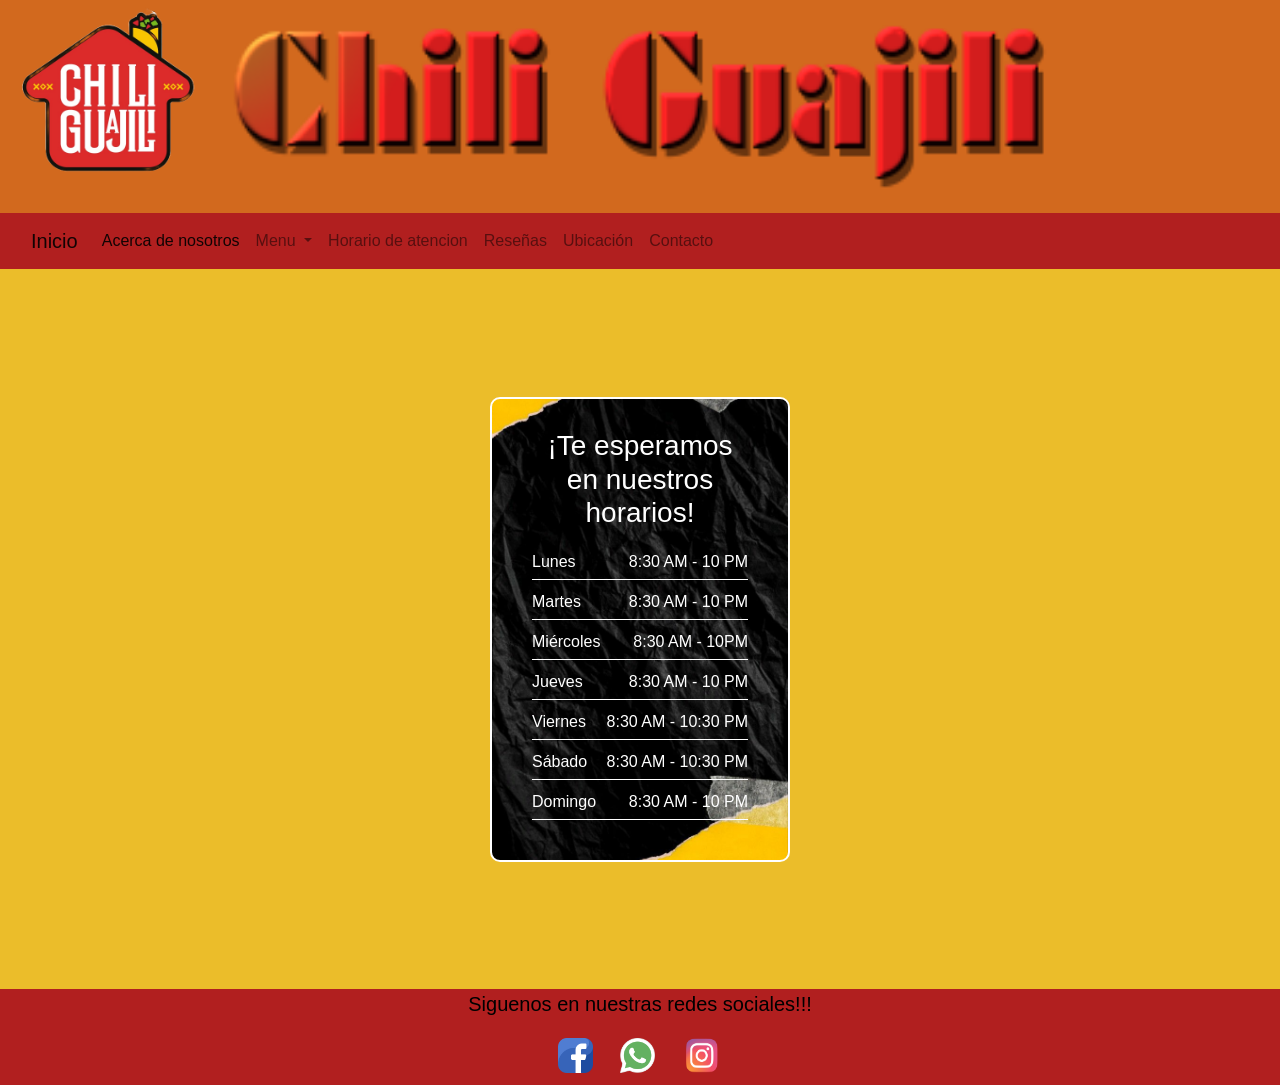
<file: Horario.html>
<!DOCTYPE html>
<html lang="en">
<head>
    <meta charset="UTF-8">

    <link href="https://cdn.jsdelivr.net/npm/bootstrap@5.0.0-beta1/dist/css/bootstrap.min.css" 
    rel="stylesheet" integrity="sha384-giJF6kkoqNQ00vy+HMDP7azOuL0xtbfIcaT9wjKHr8RbDVddVHyTfAAsrekwKmP1" 
    crossorigin="anonymous"> 

    
    <script src="https://cdn.jsdelivr.net/npm/bootstrap@5.0.2/dist/js/bootstrap.bundle.min.js" 
    integrity="sha384-MrcW6ZMFYlzcLA8Nl+NtUVF0sA7MsXsP1UyJoMp4YLEuNSfAP+JcXn/tWtIaxVXM" 
    crossorigin="anonymous"></script>

    <link rel="stylesheet" href="https://cdn.jsdelivr.net/npm/bootstrap@4.5.3/dist/css/bootstrap.min.css" integrity="sha384-TX8t27EcRE3e/ihU7zmQxVncDAy5uIKz4rEkgIXeMed4M0jlfIDPvg6uqKI2xXr2" crossorigin="anonymous">

    <meta name="viewport" content="width=device-width, initial-scale=1.0">
    <link rel="stylesheet" type="text/css" href="Css/style.css">
    <title>Inicio</title>
    <style>
      /* Fondo general con imagen de madera */
body {
    margin: 0;
    padding: 0;
    font-family: Arial, sans-serif;
}
/* Contenedor que centra todo */
.schedule-container {
    display: flex;
    justify-content: center;
    align-items: center;
    height: 80vh;
}

/* Caja del horario */
.schedule-box {
    background: url(ImgWeb/fonh3.jpg) no-repeat center center/cover;
    padding: 30px 40px;
    border: 2px solid white;
    border-radius: 10px;
    text-align: center;
    color: white;
    width: 300px;
}

/* Título */
.schedule-box h1 {
    margin-bottom: 20px;
    font-size: 28px;
}

/* Cada fila del horario */
.schedule-item {
    display: flex;
    justify-content: space-between;
    margin: 10px 0;
    font-size: 16px;
    border-bottom: 1px solid white;
    padding-bottom: 5px;
}

/* Página web */
.website {
    margin-top: 20px;
    font-size: 14px;
}

/* ----------------- RESPONSIVO ----------------- */

/* Ajustes para pantallas pequeñas como celulares */
@media (max-width: 600px) {
    .schedule-box {
        width: 80%; /* Hace la caja más ancha en celulares */
        padding: 20px; /* Reduce los espacios */
    }

    .schedule-box h1 {
        font-size: 24px; /* Hace el título un poco más chico */
    }

    .schedule-item {
        font-size: 14px; /* Letras más pequeñas para que quepa todo */
    }

    .website {
        font-size: 12px; /* También hacemos la página más pequeña */
    }
}

/* 
Este bloque @media detecta cuando la pantalla mide menos de 600px
y ajusta el tamaño de los textos, el ancho de la caja y los márgenes 
para que se vea bien en celulares. 
*/
  </style>
</head>
<body>
    
    <table class="header-img2" align="center" border="0">
        <tr>
            <th class="left-h" scope="col"><img src="ImgWeb/logo.png" alt=""></th>
            <th class="right-h" scope="col"><img src="ImgWeb/chili.png" alt=""></th>
        </tr>
    </table>
    <nav class="navbar navbar-expand-lg navbar-light" style="background-color: #b11f1f;">
        <div class="container-fluid">
          <a class="navbar-brand" href="index.html">Inicio</a>
          <button class="navbar-toggler" type="button" data-bs-toggle="collapse" data-bs-target="#navbarSupportedContent" aria-controls="navbarSupportedContent" aria-expanded="false" aria-label="Toggle navigation">
            <span class="navbar-toggler-icon"></span>
          </button>
          <div class="collapse navbar-collapse" id="navbarSupportedContent">
            <ul class="navbar-nav me-auto mb-2 mb-lg-0">
              <li class="nav-item">
                <a class="nav-link active" aria-current="page" href="Quien.html">Acerca de nosotros</a>
              </li>
              <li class="nav-item dropdown">
                <a class="nav-link dropdown-toggle" href="#" id="navbarDropdown" role="button" data-bs-toggle="dropdown" aria-expanded="false">
                  Menu
                </a>
                <ul class="dropdown-menu" aria-labelledby="navbarDropdown navbar-light" style="background-color: #b11f1f">
                  <li><a class="dropdown-item" href="Des.html">Desayunos</a></li>
                  <li><hr class="dropdown-divider"></li>
                  <li><a class="dropdown-item" href="Comi.html">Comidas y cenas</a></li>
                  <li><hr class="dropdown-divider"></li>
                  <li><a class="dropdown-item" href="Postres.html">Bebidas y postres</a></li>
                  <li><hr class="dropdown-divider"></li>
                </ul>
                <li class="nav-item">
                  <a class="nav-link" href="Horario.html">Horario de atencion</a>
                </li>
              </li>
              <li class="nav-item">
                <a class="nav-link" href="Res.html">Reseñas</a>
              </li>
              <li class="nav-item">
                <a class="nav-link" href="Galeri.html">Ubicación</a>
              </li>
              <li class="nav-item">
                <a class="nav-link" href="Contac.html">Contacto</a>
              </li>
            </ul>
          </div>
        </div>
      </nav>
      <article>
        <div class="schedule-container">
          <div class="schedule-box">
              <h1>¡Te esperamos en nuestros horarios!</h1>
              <div class="schedule-item">
                  <span>Lunes</span><span>8:30 AM - 10 PM</span>
              </div>
              <div class="schedule-item">
                  <span>Martes</span><span>8:30 AM - 10 PM</span>
              </div>
              <div class="schedule-item">
                  <span>Miércoles</span><span>8:30 AM - 10PM</span>
              </div>
              <div class="schedule-item">
                  <span>Jueves</span><span>8:30 AM - 10 PM</span>
              </div>
              <div class="schedule-item">
                  <span>Viernes</span><span>8:30 AM - 10:30 PM</span>
              </div>
              <div class="schedule-item">
                  <span>Sábado</span><span>8:30 AM - 10:30 PM</span>
              </div>
              <div class="schedule-item">
                  <span>Domingo</span><span>8:30 AM - 10 PM</span>
              </div>
          </div>
      </div>
      </article>
    <footer>
      <p style="font-size: 20px; color: black;"> Siguenos en nuestras redes sociales!!!</p>
      <a href="https://www.facebook.com/profile.php?id=61550585992105"> 
          <img src="ImgWeb/facebook.png" width="35px" height="35px" border-radius="10px"
          title="Facebook">
      </a>
      <a href="https://api.whatsapp.com/send?phone=529514712439&text=%F0%9F%91%8B%20%C2%A1Hola!%20Este%20es%20un%20ejemplo%20de%20un%20mensaje"> 
      <img src="ImgWeb/wa.png" width="35px" height="35px" border-radius="10px"
      title="whatsapp">
      </a>
      <a href="https://www.instagram.com/chiliguajili/?hl=es"> 
      <img src="ImgWeb/ig.png" width="40px" height="40px" border-radius="10px"
      title="instagram">
  </footer>
</body>
</html>
</file>
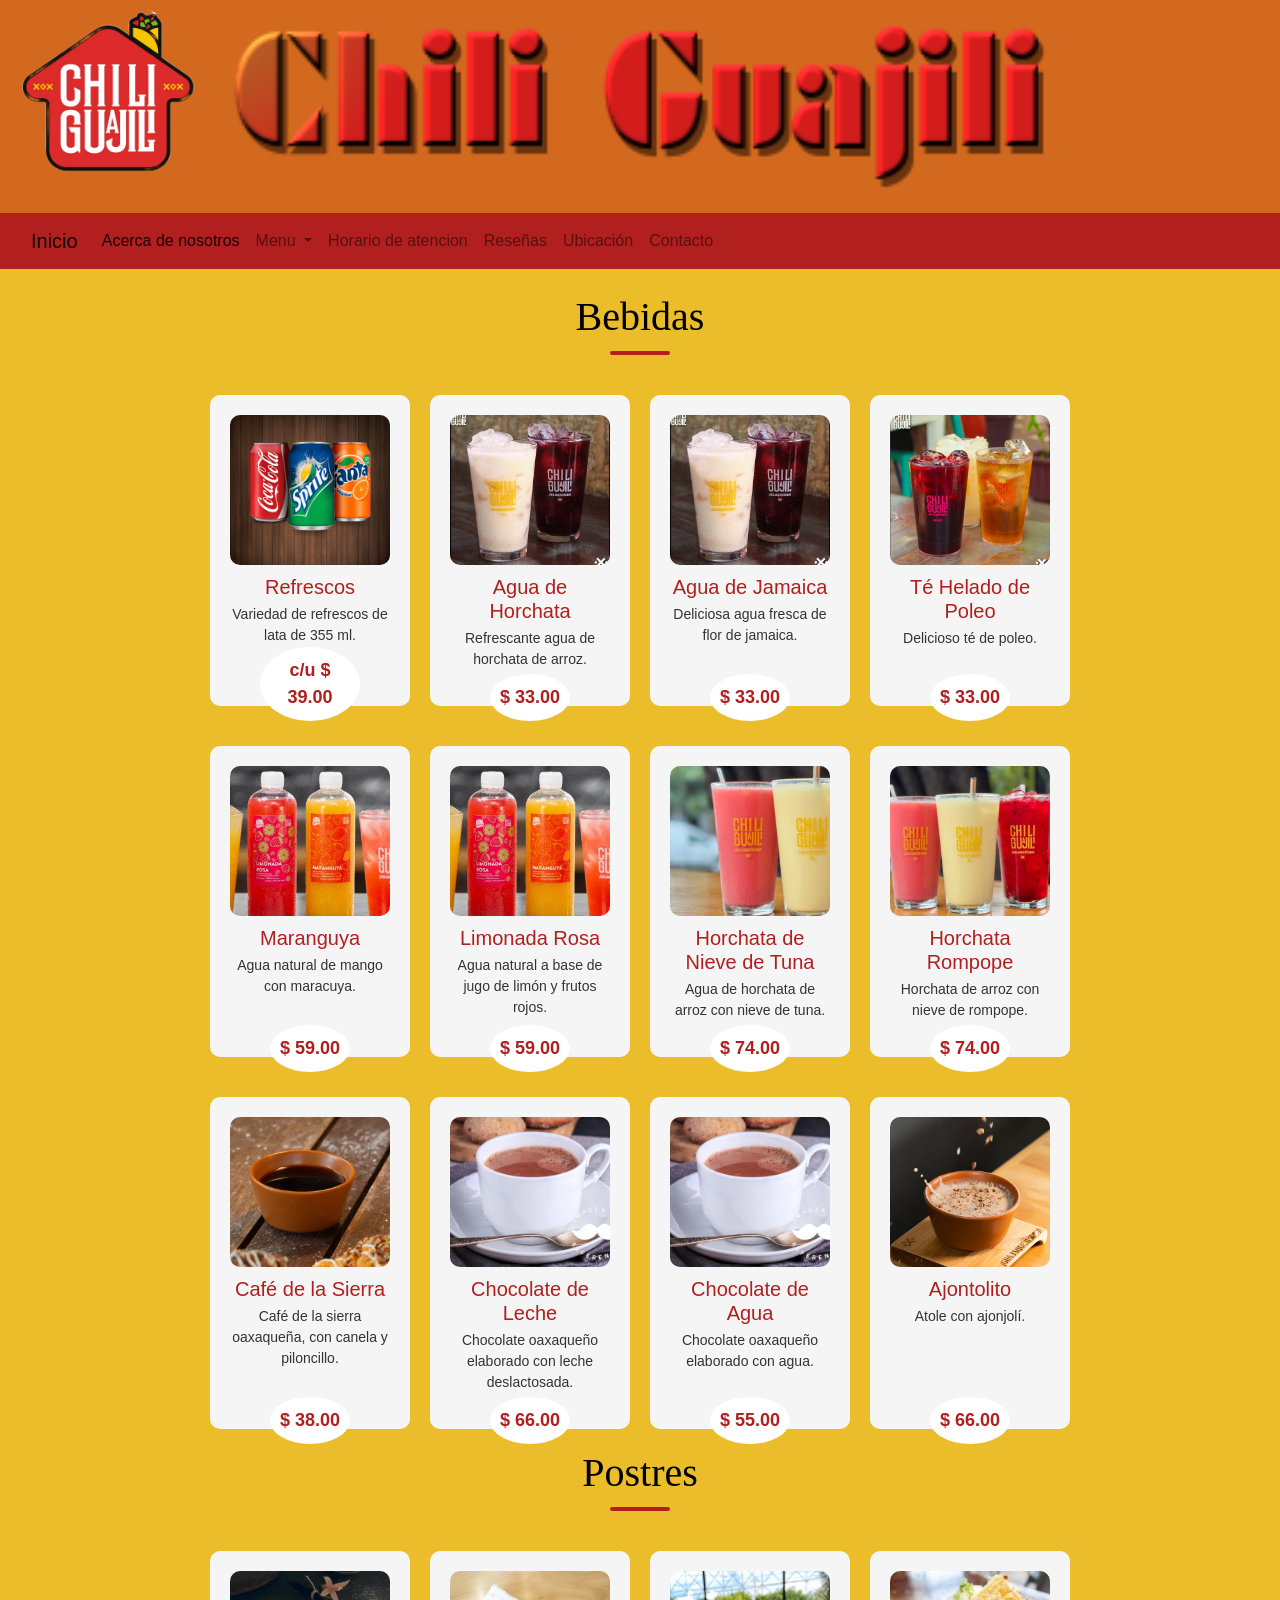
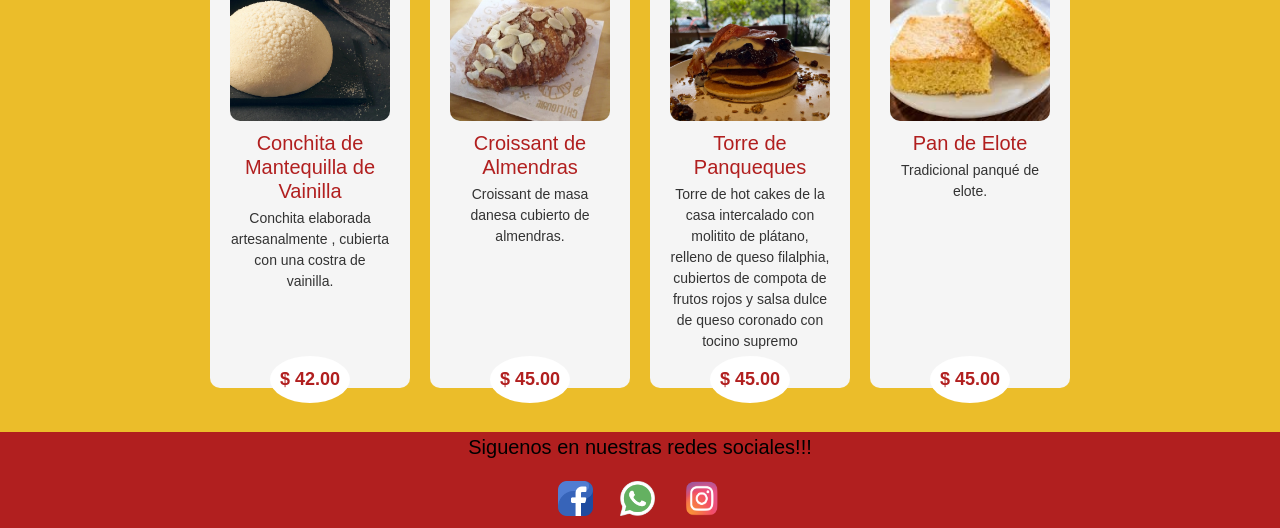
<file: Postres.html>
<!DOCTYPE html>
<html lang="en">
<head>
    <meta charset="UTF-8">

    <link href="https://cdn.jsdelivr.net/npm/bootstrap@5.0.0-beta1/dist/css/bootstrap.min.css" 
    rel="stylesheet" integrity="sha384-giJF6kkoqNQ00vy+HMDP7azOuL0xtbfIcaT9wjKHr8RbDVddVHyTfAAsrekwKmP1" 
    crossorigin="anonymous"> 

    
    <script src="https://cdn.jsdelivr.net/npm/bootstrap@5.0.2/dist/js/bootstrap.bundle.min.js" 
    integrity="sha384-MrcW6ZMFYlzcLA8Nl+NtUVF0sA7MsXsP1UyJoMp4YLEuNSfAP+JcXn/tWtIaxVXM" 
    crossorigin="anonymous"></script>

    <link rel="stylesheet" href="https://cdn.jsdelivr.net/npm/bootstrap@4.5.3/dist/css/bootstrap.min.css" integrity="sha384-TX8t27EcRE3e/ihU7zmQxVncDAy5uIKz4rEkgIXeMed4M0jlfIDPvg6uqKI2xXr2" crossorigin="anonymous">

    <meta name="viewport" content="width=device-width, initial-scale=1.0">
    <link rel="stylesheet" type="text/css" href="Css/style.css">
    <title>Inicio</title>
    <style>
      /* Fondo general naranja */
body {
    margin: 0;
    padding: 0;
    font-family: Arial, sans-serif;
    background-color: #ebbd2a; /* Color naranja fuerte */
}

/* Sección del menú */
.menu {
    display: flex;
    justify-content: center;
    gap: 20px;
    padding: 20px;
    flex-wrap: wrap; /* Permite que las tarjetas bajen en pantallas pequeñas */
}
/*h2*/
.titulo-menu {
    font-family: 'Impact';
    font-size: 2.5rem;
    color: #000000;
    margin-bottom: 20px;
    position: relative;
    }

.titulo-menu::after {
  content: '';
  width: 60px;
  height: 4px;
  background-color: #b11f1f;
  display: block;
  margin: 10px auto;
  border-radius: 2px;
}

/* Tarjetas individuales */
.menu-card {
    background: #f5f5f5;
    border-radius: 10px;
    text-align: center;
    width: 200px;
    padding: 20px;
    position: relative;
    transition: transform 0.3s ease;
}
.menu-card:hover {
  transform: translateY(-5px);
}
/* Imágenes de cada producto */
.menu-card img {
    width: 100%;
    border-radius: 10px;
    height: 150px;
    object-fit: cover;
}

/* Títulos de cada comida */
.menu-card h2 {
    margin: 10px 0 5px;
    font-size: 20px;
    color: #b11f1f;
}

/* Descripción debajo del título */
.menu-card p {
    font-size: 14px;
    color: #333;
}

/* Precio en un círculo blanco */
.price {
    position: absolute;
    bottom: -15px;
    left: 50%;
    transform: translateX(-50%);
    background: white;
    color:#b11f1f;
    padding: 10px;
    border-radius: 50%;
    font-weight: bold;
    font-size: 18px;
}

/* ----------------- RESPONSIVO ----------------- */

/* Ajustes para pantallas pequeñas como celulares */
@media (max-width: 700px) {
    .menu {
        flex-direction: column; /* Cambia de fila a columna */
        align-items: center; /* Centra las tarjetas */
    }

    .menu-card {
        width: 80%; /* Las tarjetas ocupan más ancho */
        margin-bottom: 20px;
    }
}

/*
Este bloque @media detecta cuando la pantalla mide menos de 700px
y cambia el diseño de las tarjetas de horizontal a vertical, 
para que se vean apiladas una abajo de otra en celulares y tablets.
*/
    </style>
</head>
<body>
    
    <table class="header-img2" align="center" border="0">
        <tr>
            <th class="left-h" scope="col"><img src="ImgWeb/logo.png" alt=""></th>
            <th class="right-h" scope="col"><img src="ImgWeb/chili.png" alt=""></th>
        </tr>
    </table>
    <nav class="navbar navbar-expand-lg navbar-light" style="background-color: #b11f1f;">
        <div class="container-fluid">
          <a class="navbar-brand" href="index.html">Inicio</a>
          <button class="navbar-toggler" type="button" data-bs-toggle="collapse" data-bs-target="#navbarSupportedContent" aria-controls="navbarSupportedContent" aria-expanded="false" aria-label="Toggle navigation">
            <span class="navbar-toggler-icon"></span>
          </button>
          <div class="collapse navbar-collapse" id="navbarSupportedContent">
            <ul class="navbar-nav me-auto mb-2 mb-lg-0">
              <li class="nav-item">
                <a class="nav-link active" aria-current="page" href="Quien.html">Acerca de nosotros</a>
              </li>
              <li class="nav-item dropdown">
                <a class="nav-link dropdown-toggle" href="#" id="navbarDropdown" role="button" data-bs-toggle="dropdown" aria-expanded="false">
                  Menu
                </a>
                <ul class="dropdown-menu" aria-labelledby="navbarDropdown navbar-light" style="background-color: #b11f1f">
                  <li><a class="dropdown-item" href="Des.html">Desayunos</a></li>
                  <li><hr class="dropdown-divider"></li>
                  <li><a class="dropdown-item" href="Comi.html">Comidas y cenas</a></li>
                  <li><hr class="dropdown-divider"></li>
                  <li><a class="dropdown-item" href="Postres.html">Bebidas y postres</a></li>
                  <li><hr class="dropdown-divider"></li>
                </ul>
                <li class="nav-item">
                  <a class="nav-link" href="Horario.html">Horario de atencion</a>
                </li>
              </li>
              <li class="nav-item">
                <a class="nav-link" href="Res.html">Reseñas</a>
              </li>
              <li class="nav-item">
                <a class="nav-link" href="Galeri.html">Ubicación</a>
              </li>
              <li class="nav-item">
                <a class="nav-link" href="Contac.html">Contacto</a>
              </li>
            </ul>
          </div>
        </div>
      </nav>
      <article>
        <br>
        <h2 class="titulo-menu">Bebidas</h2>
    <section class="menu">
    <div class="menu-card">
        <img src="ImgWeb/refres.jpg">
        <h2>Refrescos</h2>
        <p>Variedad de refrescos de lata de 355 ml.</p>
        <div class="price">c/u $ 39.00</div>
    </div>
  
    <div class="menu-card">
        <img src="ImgWeb/aguas.jpg">
        <h2>Agua de Horchata</h2>
        <p>Refrescante agua de horchata de arroz.</p>
        <div class="price">$ 33.00</div>
    </div>
  
    <div class="menu-card">
        <img src="ImgWeb/aguas.jpg">
        <h2>Agua de Jamaica</h2>
        <p>Deliciosa agua fresca de flor de jamaica.</p>
        <div class="price">$ 33.00</div>
    </div>
  
    <div class="menu-card">
      <img src="ImgWeb/tepr.jpg">
      <h2>Té Helado de Poleo</h2>
      <p>Delicioso té de poleo.</p>
      <div class="price">$ 33.00</div>
     </div>
    </section>
    <section class="menu">
      <div class="menu-card">
        <img src="ImgWeb/aguitas.jpg">
        <h2>Maranguya</h2>
        <p>Agua natural de mango con maracuya.</p>
        <div class="price">$ 59.00</div>
      </div>
  
      <div class="menu-card">
        <img src="ImgWeb/aguitas.jpg">
        <h2>Limonada Rosa</h2>
        <p>Agua natural a base de jugo de limón y frutos rojos.</p>
        <div class="price">$ 59.00</div>
      </div>
      
      <div class="menu-card">
        <img src="ImgWeb/horcha.jpg">
        <h2>Horchata de Nieve de Tuna</h2>
        <p>Agua de horchata de arroz con nieve de tuna.</p>
        <div class="price">$ 74.00</div>
      </div>

      <div class="menu-card">
        <img src="ImgWeb/horrom.jpg">
        <h2>Horchata Rompope</h2>
        <p>Horchata de arroz con nieve de rompope.</p>
        <div class="price">$ 74.00</div>
      </div>
     </section> 
     <section class="menu">
      <div class="menu-card">
        <img src="ImgWeb/cafesi.jpg">
        <h2>Café de la Sierra</h2>
        <p>Café de la sierra oaxaqueña, con canela y piloncillo.</p>
        <div class="price">$ 38.00</div>
      </div>
      
      <div class="menu-card">
        <img src="ImgWeb/choco.jpg">
        <h2>Chocolate de Leche</h2>
        <p>Chocolate oaxaqueño elaborado con leche deslactosada.</p>
        <div class="price">$ 66.00</div>
      </div>
  
      <div class="menu-card">
        <img src="ImgWeb/choco.jpg">
        <h2>Chocolate de Agua</h2>
        <p>Chocolate oaxaqueño elaborado con agua.</p>
        <div class="price">$ 55.00</div>
      </div>
      
      <div class="menu-card">
        <img src="ImgWeb/ajon.jpg">
        <h2>Ajontolito</h2>
        <p>Atole con ajonjolí.</p>
        <div class="price">$ 66.00</div>
      </div>
     </section> 
     <h2 class="titulo-menu">Postres</h2>
    <section class="menu">
    <div class="menu-card">
        <img src="ImgWeb/concha.jpg">
        <h2>Conchita de Mantequilla de Vainilla</h2>
        <p>Conchita elaborada artesanalmente , cubierta con una costra de vainilla.</p>
        <div class="price">$ 42.00</div>
    </div>
  
    <div class="menu-card">
        <img src="ImgWeb/comida7.jpg">
        <h2>Croissant de Almendras</h2>
        <p>Croissant de masa danesa cubierto de almendras.</p>
        <div class="price">$ 45.00</div>
    </div>
  
    <div class="menu-card">
        <img src="ImgWeb/comida8.jpg">
        <h2>Torre de Panqueques</h2>
        <p>Torre de hot cakes de la casa intercalado con molitito de plátano, relleno de queso filalphia, 
          cubiertos de compota de frutos rojos
          y salsa dulce de queso coronado con tocino supremo</p>
        <div class="price">$ 45.00</div>
    </div>
  
    <div class="menu-card">
      <img src="ImgWeb/panque.jpg">
      <h2>Pan de Elote</h2>
      <p>Tradicional panqué de elote.</p>
      <div class="price">$ 45.00</div>
     </div>
    </section>
    <br>
      </article>
    <footer>
      <p style="font-size: 20px; color: black;"> Siguenos en nuestras redes sociales!!!</p>
      <a href="https://www.facebook.com/profile.php?id=61550585992105"> 
          <img src="ImgWeb/facebook.png" width="35px" height="35px" border-radius="10px"
          title="Facebook">
      </a>
      <a href="https://api.whatsapp.com/send?phone=529514712439&text=%F0%9F%91%8B%20%C2%A1Hola!%20Este%20es%20un%20ejemplo%20de%20un%20mensaje"> 
      <img src="ImgWeb/wa.png" width="35px" height="35px" border-radius="10px"
      title="whatsapp">
      </a>
      <a href="https://www.instagram.com/chiliguajili/?hl=es"> 
      <img src="ImgWeb/ig.png" width="40px" height="40px" border-radius="10px"
      title="instagram">
  </footer>
</body>
</html>
</file>
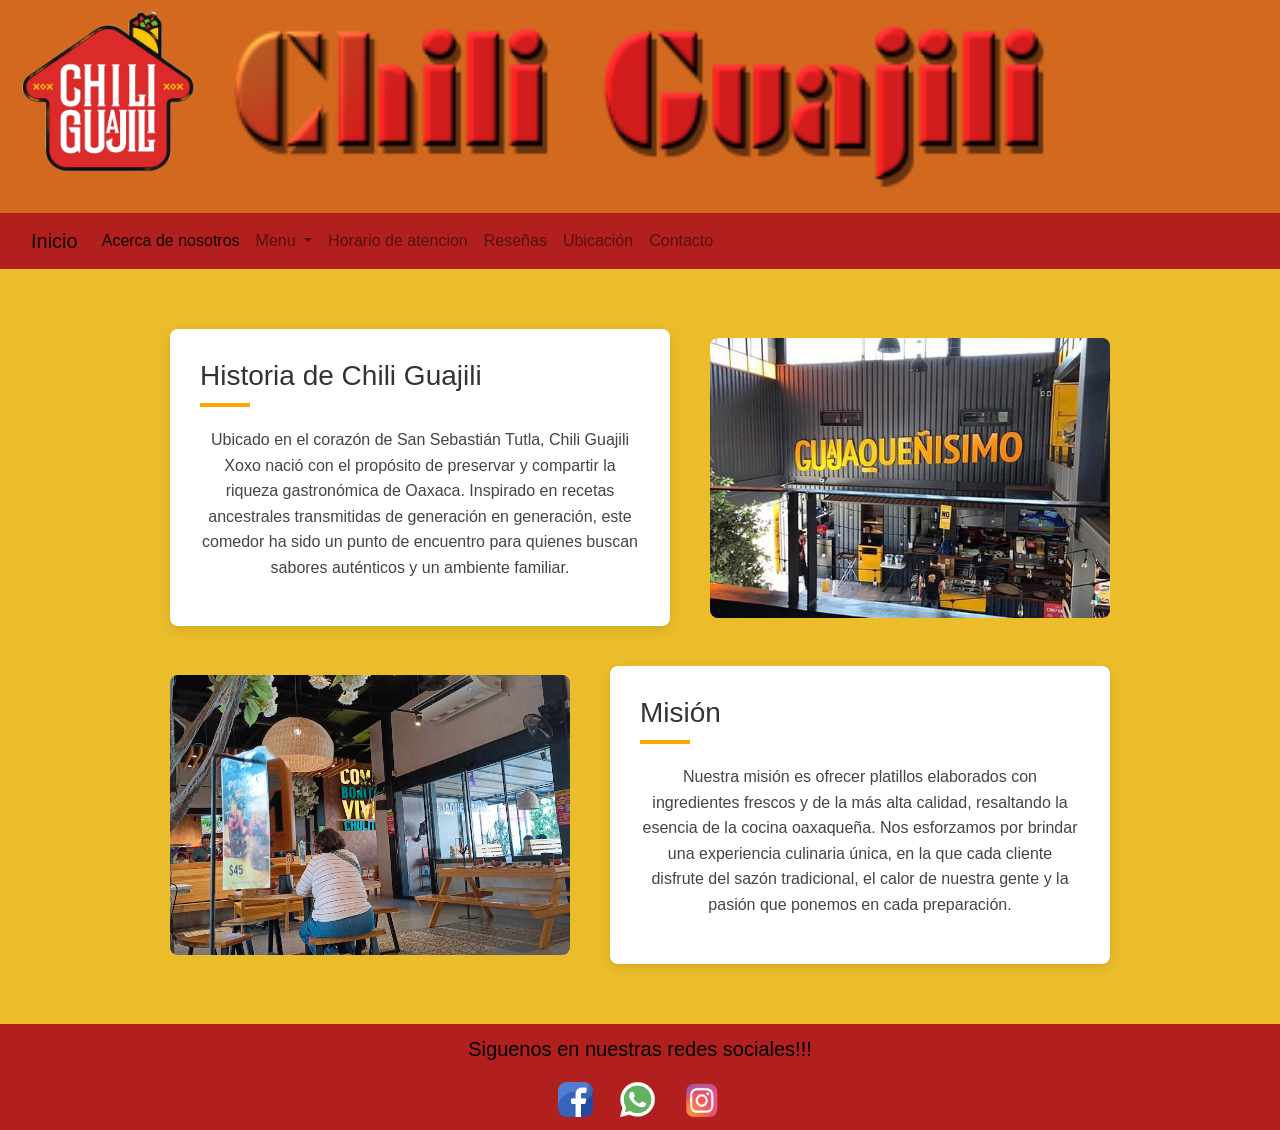
<file: Quien.html>
<!DOCTYPE html>
<html lang="en">
<head>
    <meta charset="UTF-8">

    <link href="https://cdn.jsdelivr.net/npm/bootstrap@5.0.0-beta1/dist/css/bootstrap.min.css" 
    rel="stylesheet" integrity="sha384-giJF6kkoqNQ00vy+HMDP7azOuL0xtbfIcaT9wjKHr8RbDVddVHyTfAAsrekwKmP1" 
    crossorigin="anonymous"> 

    
    <script src="https://cdn.jsdelivr.net/npm/bootstrap@5.0.2/dist/js/bootstrap.bundle.min.js" 
    integrity="sha384-MrcW6ZMFYlzcLA8Nl+NtUVF0sA7MsXsP1UyJoMp4YLEuNSfAP+JcXn/tWtIaxVXM" 
    crossorigin="anonymous"></script>

    <link rel="stylesheet" href="https://cdn.jsdelivr.net/npm/bootstrap@4.5.3/dist/css/bootstrap.min.css" integrity="sha384-TX8t27EcRE3e/ihU7zmQxVncDAy5uIKz4rEkgIXeMed4M0jlfIDPvg6uqKI2xXr2" crossorigin="anonymous">

    <meta name="viewport" content="width=device-width, initial-scale=1.0">
    <link rel="stylesheet" type="text/css" href="Css/style.css">
    <title>Inicio</title>
    <style>
      body {
      font-family: 'Segoe UI', sans-serif;
      margin: 0;
      padding: 0;
      }
      .fondo-imagen {
    width: 400px;
    height: 280px;
    background-image: url('ImgWeb/fonweb1.jpg'); /* reemplaza con tu imagen real */
    background-size: cover;
    background-position: center;
    border-radius: 8px;
    flex-shrink: 0;
}
      .fondo-izquierda {
    background-image: url('ImgWeb/Fon3.jpg');
    width: 400px;
    height: 280px;
    background-size: cover;
    background-position: center;
    border-radius: 8px;
    flex-shrink: 0;
}
    </style>
</head>
<body>
    
    <table class="header-img2" align="center" border="0">
        <tr>
            <th class="left-h" scope="col"><img src="ImgWeb/logo.png" alt=""></th>
            <th class="right-h" scope="col"><img src="ImgWeb/chili.png" alt=""></th>
        </tr>
    </table>
    <nav class="navbar navbar-expand-lg navbar-light" style="background-color: #b11f1f;">
        <div class="container-fluid">
          <a class="navbar-brand" href="index.html">Inicio</a>
          <button class="navbar-toggler" type="button" data-bs-toggle="collapse" data-bs-target="#navbarSupportedContent" aria-controls="navbarSupportedContent" aria-expanded="false" aria-label="Toggle navigation">
            <span class="navbar-toggler-icon"></span>
          </button>
          <div class="collapse navbar-collapse" id="navbarSupportedContent">
            <ul class="navbar-nav me-auto mb-2 mb-lg-0">
              <li class="nav-item">
                <a class="nav-link active" aria-current="page" href="Quien.html">Acerca de nosotros</a>
              </li>
              <li class="nav-item dropdown">
                <a class="nav-link dropdown-toggle" href="#" id="navbarDropdown" role="button" data-bs-toggle="dropdown" aria-expanded="false">
                  Menu
                </a>
                <ul class="dropdown-menu" aria-labelledby="navbarDropdown navbar-light" style="background-color: #b11f1f">
                  <li><a class="dropdown-item" href="Des.html">Desayunos</a></li>
                  <li><hr class="dropdown-divider"></li>
                  <li><a class="dropdown-item" href="Comi.html">Comidas y cenas</a></li>
                  <li><hr class="dropdown-divider"></li>
                  <li><a class="dropdown-item" href="Postres.html">Bebidas y postres</a></li>
                  <li><hr class="dropdown-divider"></li>
                </ul>
                <li class="nav-item">
                  <a class="nav-link" href="Horario.html">Horario de atencion</a>
                </li>
              </li>
              <li class="nav-item">
                <a class="nav-link" href="Res.html">Reseñas</a>
              </li>
              <li class="nav-item">
                <a class="nav-link" href="Galeri.html">Ubicación</a>
              </li>
              <li class="nav-item">
                <a class="nav-link" href="Contac.html">Contacto</a>
              </li>
            </ul>
          </div>
        </div>
      </nav>
      <section class="sobre-nosotros">
        <div class="contenedor">
            <div class="tarjeta">
                <h2>Historia de Chili Guajili</h2>
                <div class="linea-naranja"></div>
                <p>
                  Ubicado en el corazón de San Sebastián Tutla, Chili Guajili Xoxo nació 
                  con el propósito de preservar y compartir la riqueza gastronómica de Oaxaca. 
                  Inspirado en recetas ancestrales transmitidas de generación en generación, 
                  este comedor ha sido un punto de encuentro para quienes buscan sabores auténticos y un ambiente familiar.

                </p>
            </div>
            <div class="fondo-imagen"></div>
            <section class="seccion">
              <div class="contenedor">
                <div class="fondo-imagen fondo-izquierda"></div>
                <div class="tarjeta">
                  <h2>Misión</h2>
                  <div class="linea-naranja"></div>
                  <p>
                    Nuestra misión es ofrecer platillos elaborados con ingredientes frescos y de la más alta calidad,
                    resaltando la esencia de la cocina oaxaqueña. Nos esforzamos por brindar una experiencia culinaria única, 
                    en la que cada cliente disfrute del sazón tradicional, el calor de nuestra gente y la pasión que ponemos en cada preparación.
                  </p>
                </div>
              </div>
            </section>
    </section>
    <footer>
      <p style="font-size: 20px; color: black;"> Siguenos en nuestras redes sociales!!!</p>
      <a href="https://www.facebook.com/profile.php?id=61550585992105"> 
          <img src="ImgWeb/facebook.png" width="35px" height="35px" border-radius="10px"
          title="Facebook">
      </a>
      <a href="https://api.whatsapp.com/send?phone=529514712439&text=%F0%9F%91%8B%20%C2%A1Hola!%20Este%20es%20un%20ejemplo%20de%20un%20mensaje"> 
      <img src="ImgWeb/wa.png" width="35px" height="35px" border-radius="10px"
      title="whatsapp">
      </a>
      <a href="https://www.instagram.com/chiliguajili/?hl=es"> 
      <img src="ImgWeb/ig.png" width="40px" height="40px" border-radius="10px"
      title="instagram">
  </footer>
</body>
</html>
</file>
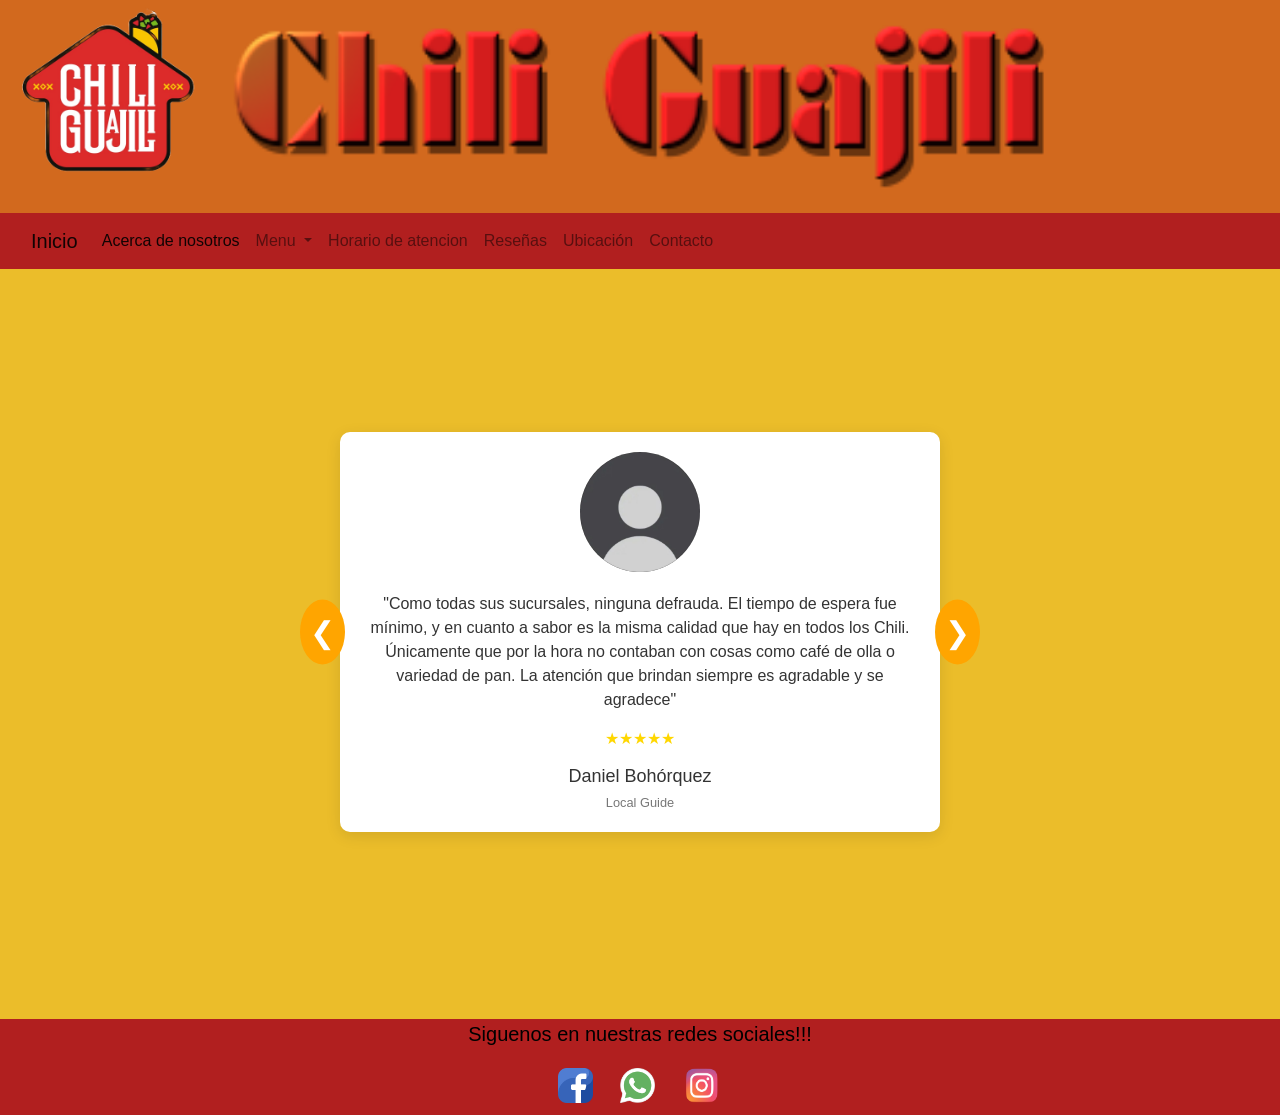
<file: Res.html>
<!DOCTYPE html>
<html lang="en">
<head>
    <meta charset="UTF-8">

    <link href="https://cdn.jsdelivr.net/npm/bootstrap@5.0.0-beta1/dist/css/bootstrap.min.css" 
    rel="stylesheet" integrity="sha384-giJF6kkoqNQ00vy+HMDP7azOuL0xtbfIcaT9wjKHr8RbDVddVHyTfAAsrekwKmP1" 
    crossorigin="anonymous"> 

    
    <script src="https://cdn.jsdelivr.net/npm/bootstrap@5.0.2/dist/js/bootstrap.bundle.min.js" 
    integrity="sha384-MrcW6ZMFYlzcLA8Nl+NtUVF0sA7MsXsP1UyJoMp4YLEuNSfAP+JcXn/tWtIaxVXM" 
    crossorigin="anonymous"></script>

    <link rel="stylesheet" href="https://cdn.jsdelivr.net/npm/bootstrap@4.5.3/dist/css/bootstrap.min.css" integrity="sha384-TX8t27EcRE3e/ihU7zmQxVncDAy5uIKz4rEkgIXeMed4M0jlfIDPvg6uqKI2xXr2" crossorigin="anonymous">

    <meta name="viewport" content="width=device-width, initial-scale=1.0">
    <link rel="stylesheet" type="text/css" href="Css/style.css">
    <title>Inicio</title>
    <style>
      /* Fondo general */
body {
    margin: 0;
    padding: 0;
    font-family: 'Arial', sans-serif;
    background: #ebbd2a;
}
/* Sección de testimonios */
.testimonials {
    display: flex;
    justify-content: center;
    align-items: center;
    height: 70vh;
    background: #ebbd2a; /* Color de fondo suave */
}

/* Contenedor del carrusel */
.testimonial-container {
    position: relative;
    width: 80%;
    max-width: 600px;
    text-align: center;
}

/* Cada testimonio */
.testimonial {
    display: none;
    flex-direction: column;
    align-items: center;
    padding: 20px;
    background: white;
    border-radius: 10px;
    box-shadow: 0 4px 15px rgba(0,0,0,0.1);
}

/* El testimonio activo se muestra */
.testimonial.active {
    display: flex;
}

/* Imagen del cliente */
.testimonial img {
    width: 120px;
    height: 120px;
    object-fit: cover;
    border-radius: 50%;
    margin-bottom: 20px;
}

/* Texto de la reseña */
.testimonial p {
    font-size: 16px;
    margin-bottom: 15px;
    color: #333;
}

/* Estrellas */
.stars {
    color: gold;
    margin-bottom: 10px;
}

/* Nombre del cliente */
.testimonial h3 {
    margin: 5px 0;
    font-size: 18px;
    color: #333;
}

/* Ocupación o cargo */
.testimonial small {
    color: #777;
}

/* Botones de navegación (flechas) */
.prev, .next {
    position: absolute;
    top: 50%;
    transform: translateY(-50%);
    background: orange;
    color: white;
    border: none;
    font-size: 30px;
    padding: 10px;
    cursor: pointer;
    border-radius: 50%;
    user-select: none;
}

/* Botón izquierdo */
.prev {
    left: -40px;
}

/* Botón derecho */
.next {
    right: -40px;
}

/* ----------------- RESPONSIVO ----------------- */

/* Ajustes para pantallas pequeñas (celulares) */
@media (max-width: 768px) {
  .testimonial-container {
      width: 80%;
      padding: 10px;
      max-width: 100%;
      box-sizing: border-box;
  }

  .testimonial {
      padding: 15px;
  }

  .testimonial img {
      width: 80px;
      height: 80px;
  }

  .prev, .next {
      position: static;
      display: inline-block;
      margin: 10px 5px 0;
      transform: none;
      font-size: 24px;
      padding: 8px;
  }

  .stars {
      font-size: 18px;
  }

  .testimonial h3 {
      font-size: 16px;
  }

  .testimonial p {
      font-size: 14px;
  }

  .testimonials {
      flex-direction: column;
      height: auto;
      padding: 20px 0;
  }

  table {
      width: 100%;
  }

  th, td {
      padding: 0;
  }

  * {
      box-sizing: border-box;
  }
}

/*
Este bloque @media detecta pantallas menores a 600px
y ajusta tamaños de imagen, botones y contenedor
para que el carrusel se vea perfecto en celulares.
*/
  </style>
</head>
<body>
    
    <table class="header-img2" align="center" border="0">
        <tr>
            <th class="left-h" scope="col"><img src="ImgWeb/logo.png" alt=""></th>
            <th class="right-h" scope="col"><img src="ImgWeb/chili.png" alt=""></th>
        </tr>
    </table>
    <nav class="navbar navbar-expand-lg navbar-light" style="background-color: #b11f1f;">
      <div class="container-fluid">
        <a class="navbar-brand" href="index.html">Inicio</a>
        <button class="navbar-toggler" type="button" data-bs-toggle="collapse" data-bs-target="#navbarSupportedContent" aria-controls="navbarSupportedContent" aria-expanded="false" aria-label="Toggle navigation">
          <span class="navbar-toggler-icon"></span>
        </button>
        <div class="collapse navbar-collapse" id="navbarSupportedContent">
          <ul class="navbar-nav me-auto mb-2 mb-lg-0">
            <li class="nav-item">
              <a class="nav-link active" aria-current="page" href="Quien.html">Acerca de nosotros</a>
            </li>
            <li class="nav-item dropdown">
              <a class="nav-link dropdown-toggle" href="#" id="navbarDropdown" role="button" data-bs-toggle="dropdown" aria-expanded="false">
                Menu
              </a>
              <ul class="dropdown-menu" aria-labelledby="navbarDropdown navbar-light" style="background-color: #b11f1f">
                <li><a class="dropdown-item" href="Des.html">Desayunos</a></li>
                <li><hr class="dropdown-divider"></li>
                <li><a class="dropdown-item" href="Comi.html">Comidas y cenas</a></li>
                <li><hr class="dropdown-divider"></li>
                <li><a class="dropdown-item" href="Postres.html">Bebidas y postres</a></li>
                <li><hr class="dropdown-divider"></li>
              </ul>
              <li class="nav-item">
                <a class="nav-link" href="Horario.html">Horario de atencion</a>
              </li>
            </li>
            <li class="nav-item">
              <a class="nav-link" href="Res.html">Reseñas</a>
            </li>
            <li class="nav-item">
              <a class="nav-link" href="Galeri.html">Ubicación</a>
            </li>
            <li class="nav-item">
              <a class="nav-link" href="Contac.html">Contacto</a>
            </li>
          </ul>
        </div>
      </div>
    </nav>
    <article>
      <br>
      <br>
      <section class="testimonials">
        <div class="testimonial-container">
            
            <!-- Testimonio 1 -->
            <div class="testimonial active">
                <img src="ImgWeb/usu.jpg" alt="Cliente 1">
                <p>"Como todas sus sucursales, 
                  ninguna defrauda. El tiempo de espera fue mínimo, 
                  y en cuanto a sabor es la misma calidad que hay en todos los Chili. 
                  Únicamente que por la hora no contaban con cosas como café de olla o variedad de pan. 
                  La atención que brindan siempre es agradable y se agradece"</p>
                <div class="stars">
                    ★★★★★
                </div>
                <h3>Daniel Bohórquez</h3>
                <small>Local Guide</small>
            </div>
    
            <!-- Testimonio 2 -->
            <div class="testimonial">
                <img src="ImgWeb/usu.jpg" alt="Cliente 2">
                <p>"Lugar familiar y area para niños ; 
                  Estacionamiento pequeño para 4 vehículos y uno para discapacidad"</p>
                <div class="stars">
                    ★★★★★
                </div>
                <h3>Armando Reyes</h3>
                <small>Local Guide</small>
            </div>

            <!-- Testimonio 3 -->
            <div class="testimonial">
              <img src="ImgWeb/usu.jpg" alt="Cliente 2">
              <p>"No hay duda de el sabor de la comida en esta sucursal muy bien y como en todos la amabilidad del personal"</p>
              <div class="stars">
                  ★★★★★
              </div>
              <h3>Alejandro Ramos</h3>
              <small>Local Guide</small>
            </div>

            <!-- Testimonio 4 -->
            <div class="testimonial">
              <img src="ImgWeb/usu.jpg" alt="Cliente 2">
              <p>"Llegué muy temprano y ya estaban listos para recibir gente,
                 la atención muy buena del personal, 
                 el desayuno que yo pedí muy rico, los costos super bien y el lugar lindísimo, 
                 claro que lo recomiendo y regresaré"</p>
              <div class="stars">
                  ★★★★★
              </div>
              <h3>Monica Hernandez</h3>
              <small>Local Guide</small>
          </div>

            <!-- Testimonio 5 -->
            <div class="testimonial">
              <img src="ImgWeb/usu.jpg" alt="Cliente 2">
              <p>"El lugar es amplio y con buenas instalaciones,
                 tienen muchos contactos por lo que es ideal para tomar algo comer y trabajar. 
                 Tiene muy buen ambiente. Las porciones son buenas, los precios son razonables al servicio y alimentos. 
                 Tiene regio de café ya sea americano o de Olla."</p>
              <div class="stars">
                  ★★★★
              </div>
              <h3>Daniel Alderete</h3>
              <small>Local Guide</small>
          </div>

          <!-- Testimonio 6 -->
            <div class="testimonial">
              <img src="ImgWeb/usu.jpg" alt="Cliente 2">
              <p>"Muy rico como siempre! El concepto es bueno, 
                pero muy sucio en general; en el área de juegos entran niños de todas las edades 
                los juegos se nota que nunca los han limpiado, todo el cuarto despintado, 
                la verdad que pena ! fue en cuanto al área de mesas tienen una estación de limpieza está bien, 
                pero no puedes tener el cloro y botes vacíos de yogurt a la vista se ve mal.
                Ojalá cuidaran esos detalles por que lo rico y el buen servicio dañan todo eso !"</p>
              <div class="stars">
                  ★
              </div>
              <h3>hola.magnoliaatelier</h3>
              <small>Magnolia Atelier</small>
          </div>

          <!-- Testimonio 7 -->
            <div class="testimonial">
              <img src="ImgWeb/usu.jpg" alt="Cliente 2">
              <p>"Comida con aparienciencia buena...
                me la sirvieron fria...tardan mucho..cafe frio...
                Baños sucios...no habia roles ni Pan...Espero No volver.."</p>
              <div class="stars">
                  ★★
              </div>
              <h3>Rosa Maria Benitez Martinez</h3>
              <small>Local Guide</small>
          </div>

          <!-- Testimonio 8 -->
            <div class="testimonial">
              <img src="ImgWeb/usu.jpg" alt="Cliente 2">
              <p>"No me gusta. Que tengas q ordenar en caja. Los colaboradores. Ya no obtienen propina"</p>
              <div class="stars">
                  ★★★
              </div>
              <h3>Eloisa Garcia</h3>
              <small>Local Guide Nivel 3</small>
          </div>
            <!-- Flechas para moverse -->
            <button class="prev">&#10094;</button>
            <button class="next">&#10095;</button>
        </div>
    </section>
    <script src="Js/carrusel.js"></script>
    <br>
    <br>
    <br>
    </article>
    <footer>
      <p style="font-size: 20px; color: black;"> Siguenos en nuestras redes sociales!!!</p>
      <a href="https://www.facebook.com/profile.php?id=61550585992105"> 
          <img src="ImgWeb/facebook.png" width="35px" height="35px" border-radius="10px"
          title="Facebook">
      </a>
      <a href="https://api.whatsapp.com/send?phone=529514712439&text=%F0%9F%91%8B%20%C2%A1Hola!%20Este%20es%20un%20ejemplo%20de%20un%20mensaje"> 
      <img src="ImgWeb/wa.png" width="35px" height="35px" border-radius="10px"
      title="whatsapp">
      </a>
      <a href="https://www.instagram.com/chiliguajili/?hl=es"> 
      <img src="ImgWeb/ig.png" width="40px" height="40px" border-radius="10px"
      title="instagram">
  </footer>
</body>
</html>
</file>
<file: Css/style.css>
/*DISEÑO RESPONSIVO LOGO TITULO*/
.header-img2{
    width: 100%; /*TAMAÑO QUE OCUPA EL ANCHO DE LA CABEZA*/
    background-color: chocolate; /*COLOR DE FONDO DE LA CABEZA DE LA PAGINA*/
}
tr, tbody{
    width: 100%; /*TAMAÑO QUE OCUPA EL ANCHO DE LA TABLA*/
}
.left-h{
    width: 15%;
}
.left-h img{
    width: 100%;
    height: auto;
    text-align: right; 
    object-fit: cover;
}
.right-h{
    width: 75%;
}
.right-h img{
    width: 80%;
    height: auto;
    object-fit: cover;
    text-align: left;
}
video{
    width: 100%; /*--ANCHO*/
    height: 400px;
    border-radius: 10px;
    margin: 10px;
    text-align: center;
}
article{
    float: left;
    padding: 0px;
    width: 100%;
    background-color:#ebbd2a;
}
article h2{
    text-align: center;
    /*SE ESPECIFICA EL LUGAR*/
}
nav ul li a:hover{
    background-color: #ebbd2a;
    text-align: center;
  }
  nav ul li a {
    color: #000000;
    text-decoration: none;
    font-size: 18px;
    padding: 18px;
}
.dropdown-item:hover{
    background-color: #ebbd2a;
}
  footer{
    background-color: #b11f1f;
    padding: 10px;
    text-align: center;
    color: rgb(7, 7, 7);
}
body {
    font-family: 'Segoe UI', sans-serif;
    margin: 0;
    padding: 0;
    background-color: #f7f7f7;
}

.sobre-nosotros {
    padding: 60px 20px;
    background-color: #ebbd2a;
}

.contenedor {
    display: flex;
    justify-content: center;
    align-items: center;
    max-width: 1200px;
    margin: auto;
    gap: 40px;
    flex-wrap: wrap;
}

.tarjeta {
    background-color: white;
    padding: 30px;
    box-shadow: 0 4px 12px rgba(0,0,0,0.1);
    border-radius: 8px;
    max-width: 500px;
    z-index: 2;
}

.tarjeta h2 {
    font-size: 28px;
    color: #333;
}

.linea-naranja {
    width: 50px;
    height: 4px;
    background-color: orange;
    margin: 10px 0 20px;
}

.tarjeta p {
    color: #444;
    font-size: 16px;
    line-height: 1.6;
    text-align: center;
}

.fondo-imagen {
    width: 400px;
    height: 280px;
    background-image: url('ImgWeb/fon10.jpg'); /* reemplaza con tu imagen real */
    background-size: cover;
    background-position: center;
    border-radius: 8px;
    flex-shrink: 0;
}
@media screen and (max-width: 768px) {
    .contenedor {
        flex-direction: column;
        align-items: center;
        padding: 20px;
    }

    .tarjeta {
        max-width: 100%;
        text-align: center;
    }

    .fondo-imagen {
        width: 100%;
        height: 200px;
        margin-top: 20px;
    }
    .fondo-izquierda{
        width: 100%;
        height: 200px;
        margin-top: 20px;
    }
    table {
    border-collapse: collapse;
    width: 100%;
    }
    th, td {
    padding: 0;
    }
    * {
    box-sizing: border-box;
    }
}
.fondo-izquierda {
    background-image: url('ImgWeb/fonweb1.jpg');
    width: 400px;
    height: 280px;
    background-size: cover;
    background-position: center;
    border-radius: 8px;
    flex-shrink: 0;
}
.im{
    background-image: url('ImgWeb/res2.png');
}
</file>
